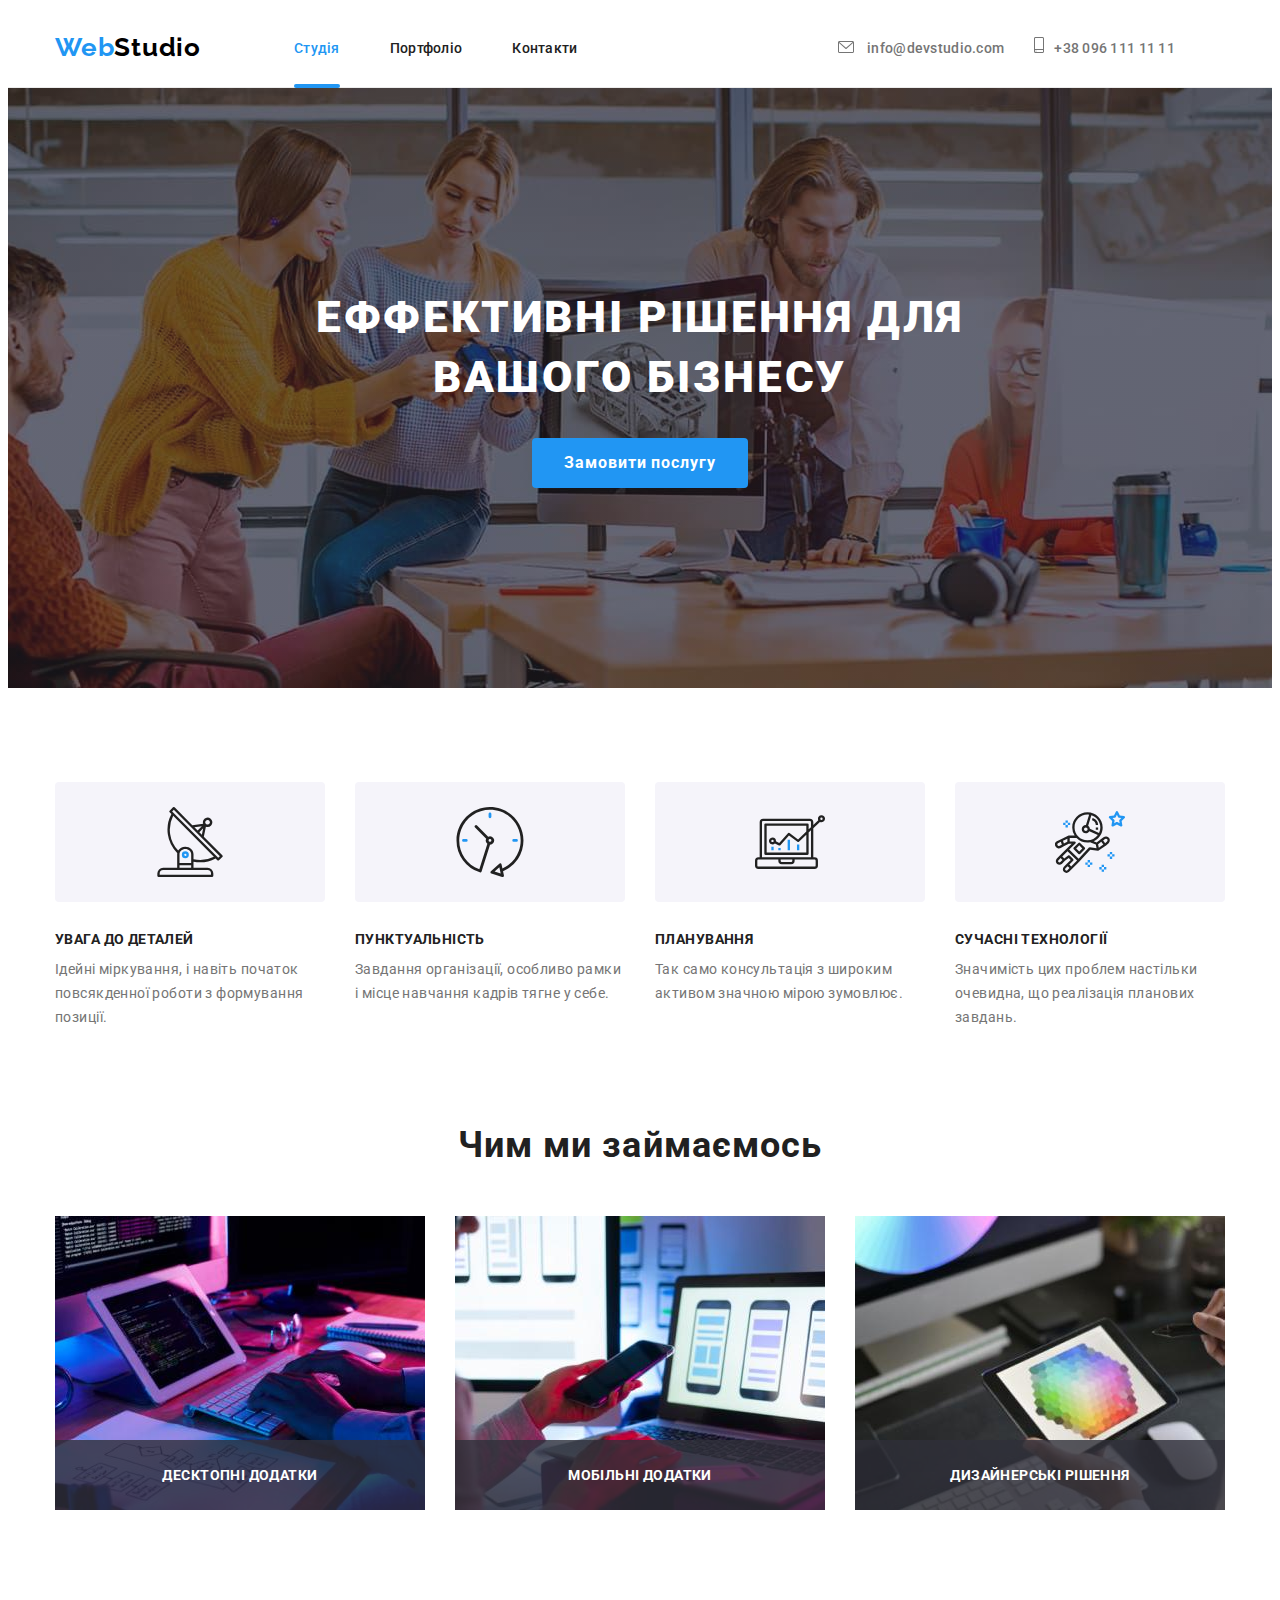
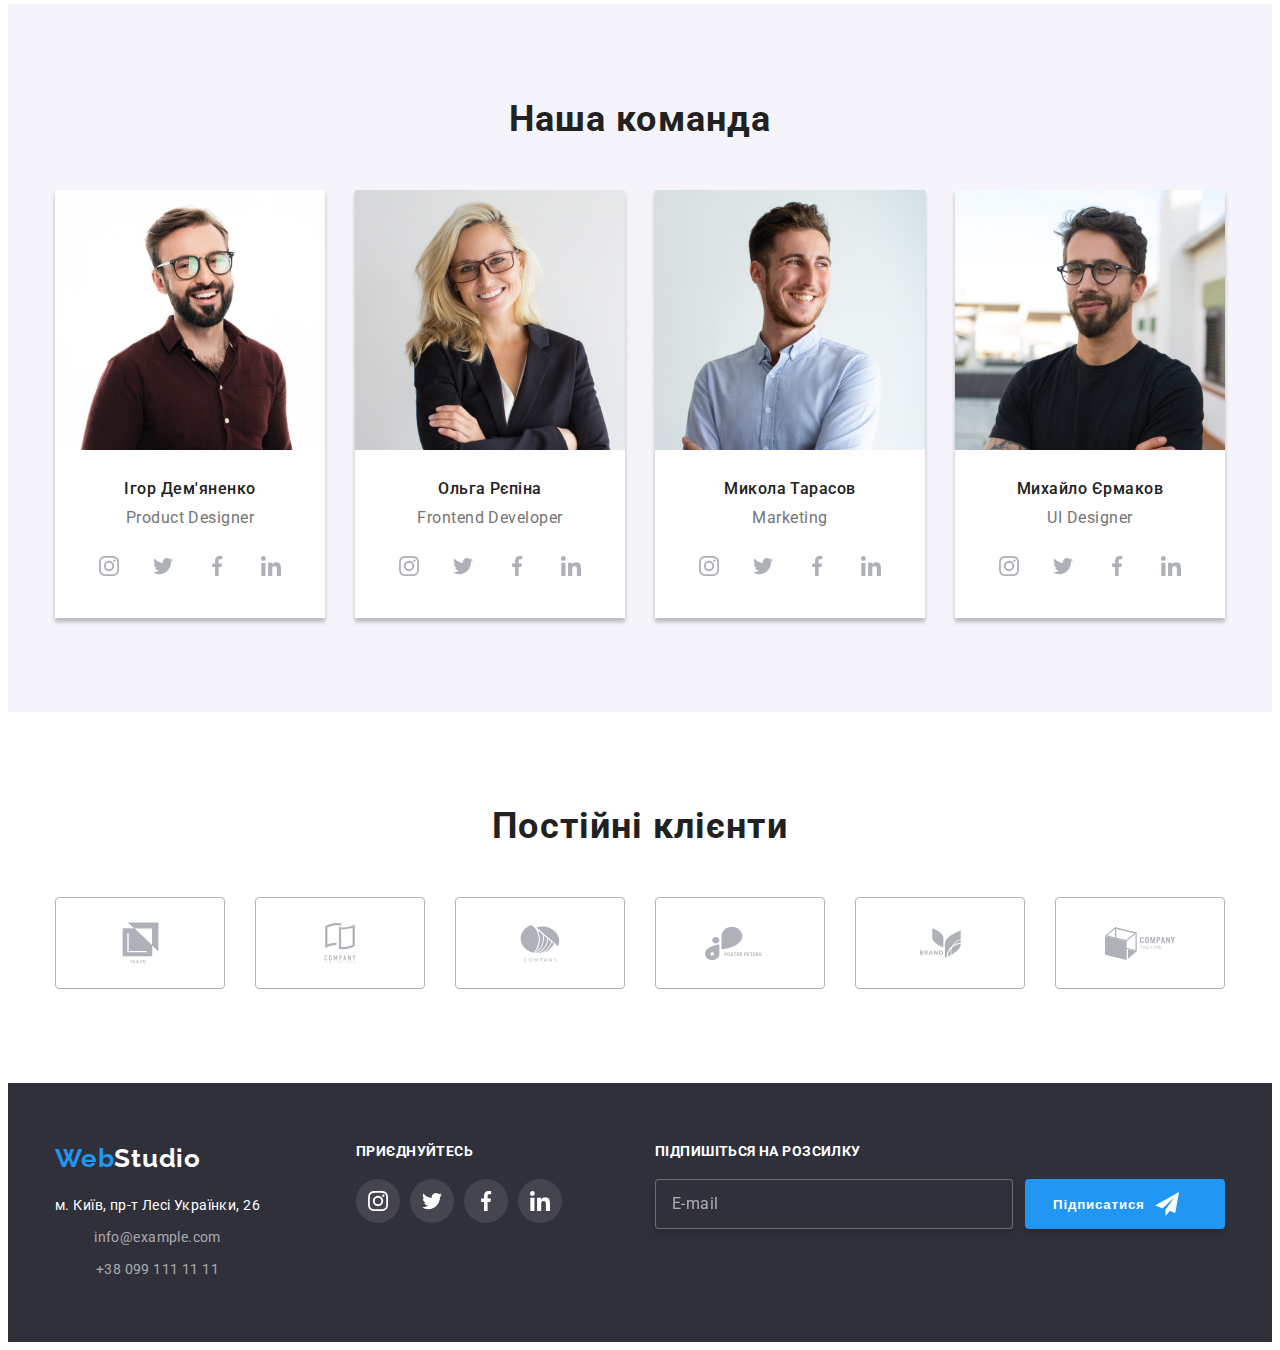
<file: index.html>
<!DOCTYPE html>
<html lang="ru">
  <head>
    <meta charset="UTF-8" />
    <meta http-equiv="X-UA-Compatible" content="IE=edge" />
    <meta name="viewport" content="width=device-width, initial-scale=1.0" />
    <title>Web Studio</title>
    <link rel="preconnect" href="https://fonts.googleapis.com" />
    <link rel="preconnect" href="https://fonts.gstatic.com" crossorigin />
    <link
      href="https://fonts.googleapis.com/css2?family=Raleway:wght@700&family=Roboto:wght@400;500;700;900&display=swap"
      rel="stylesheet"
    />
    <link
      rel="stylesheet"
      href="https://cdnjs.cloudflare.com/ajax/libs/modern-normalize/1.1.0/modern-normalize.min.css"
      integrity="sha512-wpPYUAdjBVSE4KJnH1VR1HeZfpl1ub8YT/NKx4PuQ5NmX2tKuGu6U/JRp5y+Y8XG2tV+wKQpNHVUX03MfMFn9Q=="
      crossorigin="anonymous"
      referrerpolicy="no-referrer"
    />
    <link rel="stylesheet" href="css/main.min.css" />
  </head>
  <body>
    <header class="page-header">
      <div class="container container--header">
        <nav class="menu">
          <a class="logo header__logo" href="#" lang="en"
            >Web<span class="logo__studio">Studio</span></a
          >
          <ul class="menu__list list">
            <li class="menu__item">
              <a class="menu__link menu__link--current" href="">Студія</a>
            </li>
            <li class="menu__item">
              <a class="menu__link" href="./portfolio.html">Портфоліо</a>
            </li>
            <li class="menu__item">
              <a class="menu__link" href="">Контакти</a>
            </li>
          </ul>
        </nav>
        <ul class="list-contacts list-contacts__contacts">
          <li class="list-contacts__item list-contacts__item--nav">
            <a class="list-contacts__link" href="mailto:info@devstudio.com"
              ><svg class="list-contacts__envelope" width="16" height="12">
                <use href="./images/icons.svg#icon-mail"></use>
              </svg>
              info@devstudio.com
            </a>
          </li>
          <li class="list-contacts__item">
            <a class="list-contacts__link" href="tel:+380961111111"
              ><svg class="list-contacts__smartphone" width="10" height="16">
                <use
                  href="./images/icons.svg#icon-header-smartphone"
                ></use></svg
              >+38 096 111 11 11</a
            >
          </li>
        </ul>
        <button
          type="button"
          class="menu-open"
          aria-expanded="false"
          aria-controls="menu-container"
          data-menu-button
        >
          <svg
            width="40px"
            height="40px"
            aria-label="перемикач мобільного меню"
          >
            <use class="icon-menu" href="./images/icons.svg#menu"></use>
          </svg>
        </button>

        <div class="mob-menu is-hidden" id="mob-menu" data-menu>
          <div class="container container__mob-menu">
            <div class="mob-menu-top">
              <button
                type="button"
                class="menu-close"
                aria-expanded="false"
                aria-controls="menu-container"
                data-menu-button
              >
                <svg
                  class="svg-close"
                  width="40px"
                  height="40px"
                  aria-label="перемикач мобільного меню"
                >
                  <use class="icon-cross" href="./images/icons.svg#cross"></use>
                </svg>
              </button>
              <nav class="mob-menu-nav">
                <ul class="mob-menu-list list">
                  <li class="mob-menu-item">
                    <a class="mob-menu-link" href="">Студія</a>
                  </li>
                  <li class="mob-menu-item">
                    <a class="mob-menu-link" href="./portfolio.html"
                      >Портфоліо</a
                    >
                  </li>
                  <li class="mob-menu-item">
                    <a class="mob-menu-link" href="">Контакти</a>
                  </li>
                </ul>
              </nav>
            </div>
            <div class="mob-menu-bottom">
              <ul class="mob__contacts">
                <li class="mob__item">
                  <a class="mob__link--tel list-tel" href="tel:+380961111111"
                    >+38 096 111 11 11</a
                  >
                </li>
                <li class="mob__item mob__item--nav">
                  <a
                    class="mob__link mob__link--envelope"
                    href="mailto:info@devstudio.com"
                  >
                    info@devstudio.com
                  </a>
                </li>
              </ul>
              <ul class="mob-soc__flex-network">
                <li class="mob-soc__item-network">
                  <a class="mob-soc__link-network" href="">Instagram</a>
                </li>
                <li class="mob-soc__item-network">
                  <a class="mob-soc__link-network" href="">Twitter</a>
                </li>
                <li class="mob-soc__item-network">
                  <a class="mob-soc__link-network" href="">Facebook</a>
                </li>
                <li class="mob-soc__item-network">
                  <a class="mob-soc__link-network" href="">LinkedIn</a>
                </li>
              </ul>
            </div>
          </div>
        </div>
      </div>
    </header>
    <main>
      <section class="hero">
        <div class="container--hero">
          <h1 class="hero__title">
            Еффективні рішення для <br/>
            вашого бізнесу
          </h1>
          <button type="button" class="btn__primary" data-modal-open>
            Замовити послугу
          </button>
          <!--Backdrop + modal-->
          <div class="backdrop backdrop--is-hidden" data-modal>
            <div class="modal">
            <div class="modal__container">
              <button
                type="button"
                class="modal__close-button"
                data-modal-close
              >
                <div class="cross-block">
                  <svg
                    class="cross-block__cross-image"
                    width="18px"
                    height="18px"
                  >
                    <use href="./images/icons.svg#cross"></use>
                  </svg>
                </div>
              </button>
            </div>
            <div class="form-div">
              <h2 class="form-div__form-header">
                Залиште свої дані, ми вам передзвонимо
              </h2>
              <form class="form">
                <label class="form__label-input" for="user-name">Ім'я</label>
                <div class="form__subfield">
                  <input
                    class="form__input"
                    type="text"
                    name="user-name"
                    id="user-name"
                  />
                  <span class="form__icon">
                    <svg class="" width="12" height="15">
                      <use href="./images/icons.svg#person-black"></use>
                    </svg>
                  </span>
                </div>
                <label class="form__label-input" for="tel">Телефон</label>
                <div class="form__subfield">
                  <input class="form__input" type="tel" name="tel" id="tel" />
                  <span class="form__icon">
                    <svg class="" width="16" height="12">
                      <use href="./images/icons.svg#phone-black"></use>
                    </svg>
                  </span>
                </div>
                <label class="form__label-input" for="mail">Пошта</label>
                <div class="form__subfield">
                  <input
                    class="form__input"
                    type="email"
                    name="email"
                    id="mail"
                  />
                  <span class="form__icon">
                    <svg class="" width="16" height="12">
                      <use href="./images/icons.svg#email-black"></use>
                    </svg>
                  </span>
                </div>
                <label class="form__label-input" for="textarea">Коментар</label>
                <textarea
                  class="form__textarea"
                  name="text"
                  id="textarea"
                  cols="30"
                  rows="10"
                  placeholder="Введіть текст"
                ></textarea>
                <div class="checkbox">
                  <label class="checkbox__label">
                    <input
                      class="checkbox___input"
                      type="checkbox"
                      name="checkbox"
                    /><span class="checkbox__span"></span>
                    <span class="checkbox__text"
                      >Погоджуюся з розсилкою та приймаю<a
                        class="terms"
                        href="#"
                        >Умови договору</a
                      ></span
                    >
                  </label>
                </div>
                <button class="second-submit" type="submit">Відправити</button>
              </form>
            </div>
          </div>
        </div>
      </section>

      <!--Our Advantages-->

      <section class="advantages">
        <div class="container">
          <h2 class="section-title" hidden>Наші переваги</h2>
          <ul class="advantages-container__list">
            <li class="advantages__flex-item">
              <div class="advantages__div">
                <svg class="" width="70" height="70">
                  <use href="./images/icons.svg#icon-antenna"></use>
                </svg>
              </div>
              <h3 class="advantages__features">Увага до деталей</h3>
              <p class="advantages__description">
                Ідейні міркування, і навіть початок повсякденної роботи з
                формування позиції.
              </p>
            </li>
            <li class="advantages__flex-item">
              <div class="advantages__div">
                <svg class="" width="70" height="70">
                  <use href="./images/icons.svg#icon-clock"></use>
                </svg>
              </div>
              <h3 class="advantages__features">Пунктуальність</h3>
              <p class="advantages__description">
                Завдання організації, особливо рамки і місце навчання кадрів
                тягне у себе.
              </p>
            </li>
            <li class="advantages__flex-item">
              <div class="advantages__div">
                <svg class="" width="70" height="70">
                  <use href="./images/icons.svg#icon-diagram"></use>
                </svg>
              </div>
              <h3 class="advantages__features">Планування</h3>
              <p class="advantages__description">
                Так само консультація з широким активом значною мірою зумовлює.
              </p>
            </li>
            <li class="advantages__flex-item">
              <div class="advantages__div">
                <svg class="" width="70" height="70">
                  <use href="./images/icons.svg#icon-astronaut"></use>
                </svg>
              </div>
              <h3 class="advantages__features">Сучасні технології</h3>
              <p class="advantages__description">
                Значимість цих проблем настільки очевидна, що реалізація
                планових завдань.
              </p>
            </li>
          </ul>
        </div>
      </section>

      <!-- Occupation -->
      <section class="section-occupation">
        <div class="container">
          <h2 class="section-occupation__section-title">Чим ми займаємось</h2>
          <ul class="list occupation-container">
            <li class="section-occupation__item-cover">
              <div class="section-occupation__image-cover">
                <img
                  srcset="./images/laptop.jpg 1x, ./images/laptop-2x.jpg 2x"
                  class="section-occupation__img"
                  src="./images/laptop.jpg"
                  alt="фото ноутбука"
                  width="370"
                />
              </div>
              <div class="section-occupation__cover">
                <h3 class="section-occupation__cover-header">
                  десктопні додатки
                </h3>
              </div>
            </li>
            <li class="section-occupation__item-cover">
              <div class="section-occupation__image-cover">
                <img 
                  srcset="./images/phone.jpg 1x, ./images/phone-2x.jpg 2x"
                  class="section-occupation__img"
                  src="./images/phone.jpg 1x,"
                  alt="фото телефона"
                  width="370"
                />
              </div>
              <div class="section-occupation__cover">
                <h3 class="section-occupation__cover-header">
                  мобільні додатки
                </h3>
              </div>
            </li>
            <li class="section-occupation__item-cover">
              <div class="section-occupation__image-cover"></div>
              <img
                srcset="./images/tablet.jpg 1x, ./images/tablet-2x.jpg 2x"
                class="section-occupation__img"
                src="./images/tablet.jpg"
                alt="фото планшета"
                width="370"
              />
              <div class="section-occupation__cover">
                <h3 class="section-occupation__cover-header">
                  дизайнерські рішення
                </h3>
              </div>
            </li>
          </ul>
        </div>
      </section>

      <!--Our Team-->

      <section class="section-team">
        <div class="container">
          <h2 class="section-title section-title--team">Наша команда</h2>
          <ul class="list team-container">
            <li class="section-team__item-team">
					<picture>
						<source srcset="./images/igor-photo-1.jpg 1x, 
											./images/igor-photo-1-2x.jpg 2x "
											media="(min-width:1200px)">
						<source srcset="./images/igor-photo-1-tab.jpg 1x, 
											./images/igor-photo-1-tab-2x.jpg 2x"
											media="(min-width:768px)">	
						<source srcset="./images/igor-photo-1-mob.jpg 1x, 
											./images/igor-photo-1-mob-2x.jpg 2x "
											media="(max-width:767px)">	
											<img 
											class="section-team__img"
											src="./images/igor-photo-1.jpg"
											alt="фото игоря"
											width="270"
										 />		
					</picture>
             
              <h3 class="section-team__name">Ігор Дем'яненко</h3>
              <p lang="en" class="section-team__profession">Product Designer</p>
              <ul class="section-team__flex-network">
                <li class="section-team__item-network">
                  <a class="section-team__link-network" href=""
                    ><svg class="section-team__icon" width="20" height="20">
                      <use href="./images/icons.svg#icon-instagram"></use></svg
                  ></a>
                </li>
                <li class="section-team__item-network">
                  <a class="section-team__link-network" href=""
                    ><svg class="section-team__icon" width="20" height="20">
                      <use href="./images/icons.svg#icon-twitter"></use></svg
                  ></a>
                </li>
                <li class="section-team__item-network">
                  <a class="section-team__link-network" href=""
                    ><svg class="section-team__icon" width="20" height="20">
                      <use href="./images/icons.svg#icon-facebook"></use></svg
                  ></a>
                </li>
                <li class="section-team__item-network">
                  <a class="section-team__link-network" href=""
                    ><svg class="section-team__icon" width="20" height="20">
                      <use href="./images/icons.svg#icon-linkedin"></use></svg
                  ></a>
                </li>
              </ul>
            </li>
            <li class="section-team__item-team">
					<picture>
						<source srcset="./images/olga-photo-1.jpg 1x, 
											./images/olga-photo-1-2x.jpg 2x "
											media="(min-width:1200px)">
					 
						<source srcset="./images/olga-photo-1-tab.jpg 1x, 
											./images/olga-photo-1-tab-2x.jpg "
											media="(min-width:768px)">	
						<source srcset="./images/olga-photo-1-mob.jpg 1x, 
											./images/olga-photo-1-mob-2x.jpg 2x "
											media="(max-width:767px)">	
											<img 
											class="section-team__img"
											src="./images/olga-photo-1.jpg"
											alt="фото ольги"
											width="270"
										 />		
					</picture>
 
              <h3 class="section-team__name">Ольга Рєпіна</h3>
              <p lang="en" class="section-team__profession">
                Frontend Developer
              </p>
              <ul class="section-team__flex-network">
                <li class="section-team__item-network">
                  <a class="section-team__link-network" href=""
                    ><svg class="section-team__icon" width="20" height="20">
                      <use href="./images/icons.svg#icon-instagram"></use></svg
                  ></a>
                </li>
                <li class="section-team__item-network">
                  <a class="section-team__link-network" href=""
                    ><svg class="section-team__icon" width="20" height="20">
                      <use href="./images/icons.svg#icon-twitter"></use></svg
                  ></a>
                </li>
                <li class="section-team__item-network">
                  <a class="section-team__link-network" href=""
                    ><svg class="section-team__icon" width="20" height="20">
                      <use href="./images/icons.svg#icon-facebook"></use></svg
                  ></a>
                </li>
                <li class="section-team__item-network">
                  <a class="section-team__link-network" href=""
                    ><svg class="section-team__icon" width="20" height="20">
                      <use href="./images/icons.svg#icon-linkedin"></use></svg
                  ></a>
                </li>
              </ul>
            </li>
            <li class="section-team__item-team">
					<picture>
						<source srcset="./images/nikolay-photo-1.jpg 1x, 
											./images/nikolay-photo-1-2x.jpg 2x "
											media="(min-width:1200px)">
						<source srcset="./images/nikolay-photo-1-tab.jpg 1x, 
											./images/nikolay-photo-1-tab-2x.jpg "
											media="(min-width:768px)">	
						<source srcset="./images/nikolay-photo-1-mob.jpg 1x, 
											./images/nikolay-photo-1-mob-2x.jpg 2x "
											media="(max-width:767px)">	
											<img 
											class="section-team__img"
											src="./images/nikolay-photo-1.jpg"
											alt="фото николая"
											width="270"
										 />		
					</picture>
              <h3 class="section-team__name">Микола Тарасов</h3>
              <p lang="en" class="section-team__profession">Marketing</p>
              <ul class="section-team__flex-network">
                <li class="section-team__item-network">
                  <a class="section-team__link-network" href=""
                    ><svg class="section-team__icon" width="20" height="20">
                      <use href="./images/icons.svg#icon-instagram"></use></svg
                  ></a>
                </li>
                <li class="section-team__item-network">
                  <a class="section-team__link-network" href=""
                    ><svg class="section-team__icon" width="20" height="20">
                      <use href="./images/icons.svg#icon-twitter"></use></svg
                  ></a>
                </li>
                <li class="section-team__item-network">
                  <a class="section-team__link-network" href=""
                    ><svg class="section-team__icon" width="20" height="20">
                      <use href="./images/icons.svg#icon-facebook"></use></svg
                  ></a>
                </li>
                <li class="section-team__item-network">
                  <a class="section-team__link-network" href=""
                    ><svg class="section-team__icon" width="20" height="20">
                      <use href="./images/icons.svg#icon-linkedin"></use></svg
                  ></a>
                </li>
              </ul>
            </li>
            <li class="section-team__item-team">
					<picture>
						<source srcset="./images/mihail-photo-1.jpg 1x, 
											./images/mihail-photo-1-2x.jpg 2x "
											media="(min-width:1200px)">
						<source srcset="./images/mihail-photo-1-tab.jpg 1x, 
											./images/mihail-photo-1-tab-2x.jpg "
											media="(min-width:768px)">	
						<source srcset="./images/mihail-photo-1-mob.jpg 1x, 
											./images/mihail-photo-1-mob-2x.jpg 2x "
											media="(max-width:767px)">
											<img 
											class="section-team__img"
											src="./images/mihail-photo-1.jpg"
											alt="фото михаила"
											width="270"
										 />			
					</picture>
              <h3 class="section-team__name">Михайло Єрмаков</h3>
              <p lang="en" class="section-team__profession">UI Designer</p>
              <ul class="section-team__flex-network">
                <li class="section-team__item-network">
                  <a class="section-team__link-network" href=""
                    ><svg class="section-team__icon" width="20" height="20">
                      <use href="./images/icons.svg#icon-instagram"></use></svg
                  ></a>
                </li>
                <li class="section-team__item-network">
                  <a class="section-team__link-network" href=""
                    ><svg class="section-team__icon" width="20" height="20">
                      <use href="./images/icons.svg#icon-twitter"></use></svg
                  ></a>
                </li>
                <li class="section-team__item-network">
                  <a class="section-team__link-network" href=""
                    ><svg class="section-team__icon" width="20" height="20">
                      <use href="./images/icons.svg#icon-facebook"></use></svg
                  ></a>
                </li>
                <li class="section-team__item-network">
                  <a class="section-team__link-network" href=""
                    ><svg class="section-team__icon" width="20" height="20">
                      <use href="./images/icons.svg#icon-linkedin"></use></svg
                  ></a>
                </li>
              </ul>
            </li>
          </ul>
        </div>
      </section>

      <section class="section-clients section">
        <div class="container-clients">
          <h2 class="section-title section-title--client">Постійні клієнти</h2>
          <ul class="section-clients__list">
            <li class="section-clients__item">
              <a class="section-clients__link" href=""
                ><svg class="section-clients__img" width="41" height="46">
                  <use href="./images/icons.svg#icon-group-1"></use></svg
              ></a>
            </li>
            <li class="section-clients__item">
              <a class="section-clients__link" href=""
                ><svg class="section-clients__img" width="40" height="52">
                  <use href="./images/icons.svg#icon-group-2"></use></svg
              ></a>
            </li>
            <li class="section-clients__item">
              <a class="section-clients__link" href=""
                ><svg class="section-clients__img" width="40" height="46">
                  <use href="./images/icons.svg#icon-group-3"></use></svg
              ></a>
            </li>
            <li class="section-clients__item">
              <a class="section-clients__link" href=""
                ><svg class="section-clients__img" width="70" height="45">
                  <use href="./images/icons.svg#icon-group-4"></use></svg
              ></a>
            </li>
            <li class="section-clients__item">
              <a class="section-clients__link" href=""
                ><svg class="section-clients__img" width="41" height="46">
                  <use href="./images/icons.svg#icon-group-5"></use></svg
              ></a>
            </li>
            <li class="section-clients__item">
              <a class="section-clients__link" href=""
                ><svg class="section-clients__img" width="70" height="45">
                  <use href="./images/icons.svg#icon-group-6"></use></svg
              ></a>
            </li>
          </ul>
        </div>
      </section>
    </main>
    <!--Footer-->

    <footer class="page-footer">
      <div class="container container-footer">
        <div class="first-column">
          <a class="logo" href="#" lang="en"
            >Web<span class="logo__studio logo__studio--white">Studio</span></a
          >
          <address class="address">
            <ul class="address__list">
              <li class="address__map">
                <a
                  class="address__link"
                  href="https://goo.gl/maps/s5N9cVS9g4mrr3Q66"
                >
                  м. Київ, пр-т Лесі Українки, 26</a
                >
              </li>
              <li class="address__item">
                <a class="address__connection" href="mailto:info@example.com"
                  >info@example.com</a
                >
              </li>
              <li>
                <a class="address__connection" href="tel:+380991111111"
                  >+38 099 111 11 11</a
                >
              </li>
            </ul>
          </address>
        </div>
        <div class="second-column">
          <h3 class="join">приєднуйтесь</h3>
          <ul class="icons-list">
            <li class="icons-list__item">
              <a href="" class="icons-list__link"
                ><svg class="icons-list__icon" width="20" height="20">
                  <use href="./images/icons.svg#icon-instagram"></use></svg
              ></a>
            </li>
            <li class="icons-list__item">
              <a href="" class="icons-list__link"
                ><svg class="icons-list__icon" width="20" height="20">
                  <use href="./images/icons.svg#icon-twitter"></use></svg
              ></a>
            </li>
            <li class="icons-list__item">
              <a href="" class="icons-list__link"
                ><svg class="icons-list__icon" width="20" height="20">
                  <use href="./images/icons.svg#icon-facebook"></use></svg
              ></a>
            </li>
            <li class="icons-list__item">
              <a href="" class="icons-list__link"
                ><svg class="icons-list__icon" width="20" height="20">
                  <use href="./images/icons.svg#icon-linkedin"></use></svg
              ></a>
            </li>
          </ul>
        </div>
        <div class="third-column">
          <h3 class="join">Підпишіться на розсилку</h3>
          <form class="footer-form">
            <label>
              <input
                class="footer-form__input"
                type="email"
                name="email"
                placeholder="E-mail"
              />
            </label>
            <button class="footer-form__button" type="submit">
              Підписатися
              <svg class="footer-form__plane" width="24" height="24">
                <use href="./images/icons.svg#white-check"></use>
              </svg>
            </button>
          </form>
        </div>
      </div>
    </footer>
    <script src="./js/modal.js"></script>
    <script src="./js/mobile-menu.js"></script>
  </body>
</html>
</file>
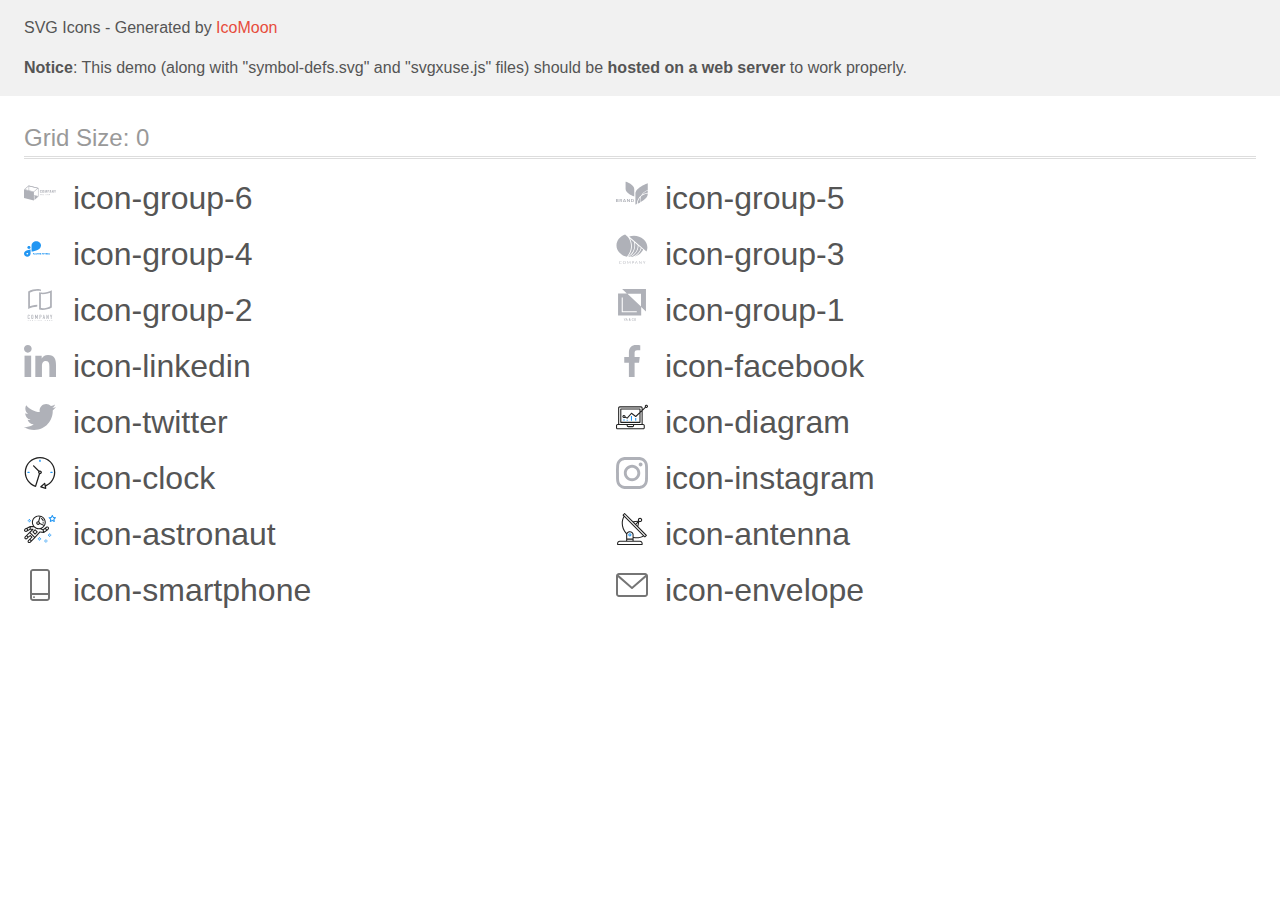
<file: images/icomoon/demo-external-svg.html>
<!doctype html>
<html>
<head>
    <title>IcoMoon - SVG Icons</title>
    <meta charset="utf-8">
    <meta name="viewport" content="width=device-width, initial-scale=1">
    <link rel="stylesheet" href="demo-files/demo.css">
    <link rel="stylesheet" href="style.css">
</head>
<body>
<header class="bgc1 clearfix">
<div class="mhl">
    <p>SVG Icons - Generated by <a href="https://icomoon.io/app">IcoMoon</a></p><p><strong>Notice</strong>: This demo (along with "symbol-defs.svg" and "svgxuse.js" files) should be <b>hosted on a web server</b> to work properly.</p>
</div>
</header>
    <div class="clearfix mhl ptl">
        <h1 class="mvm mtn fgc1">Grid Size: 0</h1>
        <div class="glyph fs1">
            <div class="clearfix pbs">
                <svg class="icon icon-group-6"><use xlink:href="symbol-defs.svg#icon-group-6"></use></svg><span class="name"> icon-group-6</span>
            </div>
        </div>
        <div class="glyph fs1">
            <div class="clearfix pbs">
                <svg class="icon icon-group-5"><use xlink:href="symbol-defs.svg#icon-group-5"></use></svg><span class="name"> icon-group-5</span>
            </div>
        </div>
        <div class="glyph fs1">
            <div class="clearfix pbs">
                <svg class="icon icon-group-4"><use xlink:href="symbol-defs.svg#icon-group-4"></use></svg><span class="name"> icon-group-4</span>
            </div>
        </div>
        <div class="glyph fs1">
            <div class="clearfix pbs">
                <svg class="icon icon-group-3"><use xlink:href="symbol-defs.svg#icon-group-3"></use></svg><span class="name"> icon-group-3</span>
            </div>
        </div>
        <div class="glyph fs1">
            <div class="clearfix pbs">
                <svg class="icon icon-group-2"><use xlink:href="symbol-defs.svg#icon-group-2"></use></svg><span class="name"> icon-group-2</span>
            </div>
        </div>
        <div class="glyph fs1">
            <div class="clearfix pbs">
                <svg class="icon icon-group-1"><use xlink:href="symbol-defs.svg#icon-group-1"></use></svg><span class="name"> icon-group-1</span>
            </div>
        </div>
        <div class="glyph fs1">
            <div class="clearfix pbs">
                <svg class="icon icon-linkedin"><use xlink:href="symbol-defs.svg#icon-linkedin"></use></svg><span class="name"> icon-linkedin</span>
            </div>
        </div>
        <div class="glyph fs1">
            <div class="clearfix pbs">
                <svg class="icon icon-facebook"><use xlink:href="symbol-defs.svg#icon-facebook"></use></svg><span class="name"> icon-facebook</span>
            </div>
        </div>
        <div class="glyph fs1">
            <div class="clearfix pbs">
                <svg class="icon icon-twitter"><use xlink:href="symbol-defs.svg#icon-twitter"></use></svg><span class="name"> icon-twitter</span>
            </div>
        </div>
        <div class="glyph fs1">
            <div class="clearfix pbs">
                <svg class="icon icon-diagram"><use xlink:href="symbol-defs.svg#icon-diagram"></use></svg><span class="name"> icon-diagram</span>
            </div>
        </div>
        <div class="glyph fs1">
            <div class="clearfix pbs">
                <svg class="icon icon-clock"><use xlink:href="symbol-defs.svg#icon-clock"></use></svg><span class="name"> icon-clock</span>
            </div>
        </div>
        <div class="glyph fs1">
            <div class="clearfix pbs">
                <svg class="icon icon-instagram"><use xlink:href="symbol-defs.svg#icon-instagram"></use></svg><span class="name"> icon-instagram</span>
            </div>
        </div>
        <div class="glyph fs1">
            <div class="clearfix pbs">
                <svg class="icon icon-astronaut"><use xlink:href="symbol-defs.svg#icon-astronaut"></use></svg><span class="name"> icon-astronaut</span>
            </div>
        </div>
        <div class="glyph fs1">
            <div class="clearfix pbs">
                <svg class="icon icon-antenna"><use xlink:href="symbol-defs.svg#icon-antenna"></use></svg><span class="name"> icon-antenna</span>
            </div>
        </div>
        <div class="glyph fs1">
            <div class="clearfix pbs">
                <svg class="icon icon-smartphone"><use xlink:href="symbol-defs.svg#icon-smartphone"></use></svg><span class="name"> icon-smartphone</span>
            </div>
        </div>
        <div class="glyph fs1">
            <div class="clearfix pbs">
                <svg class="icon icon-envelope"><use xlink:href="symbol-defs.svg#icon-envelope"></use></svg><span class="name"> icon-envelope</span>
            </div>
        </div>
  </div>
<script defer src="svgxuse.js"></script>
</body>
</html>
</file>
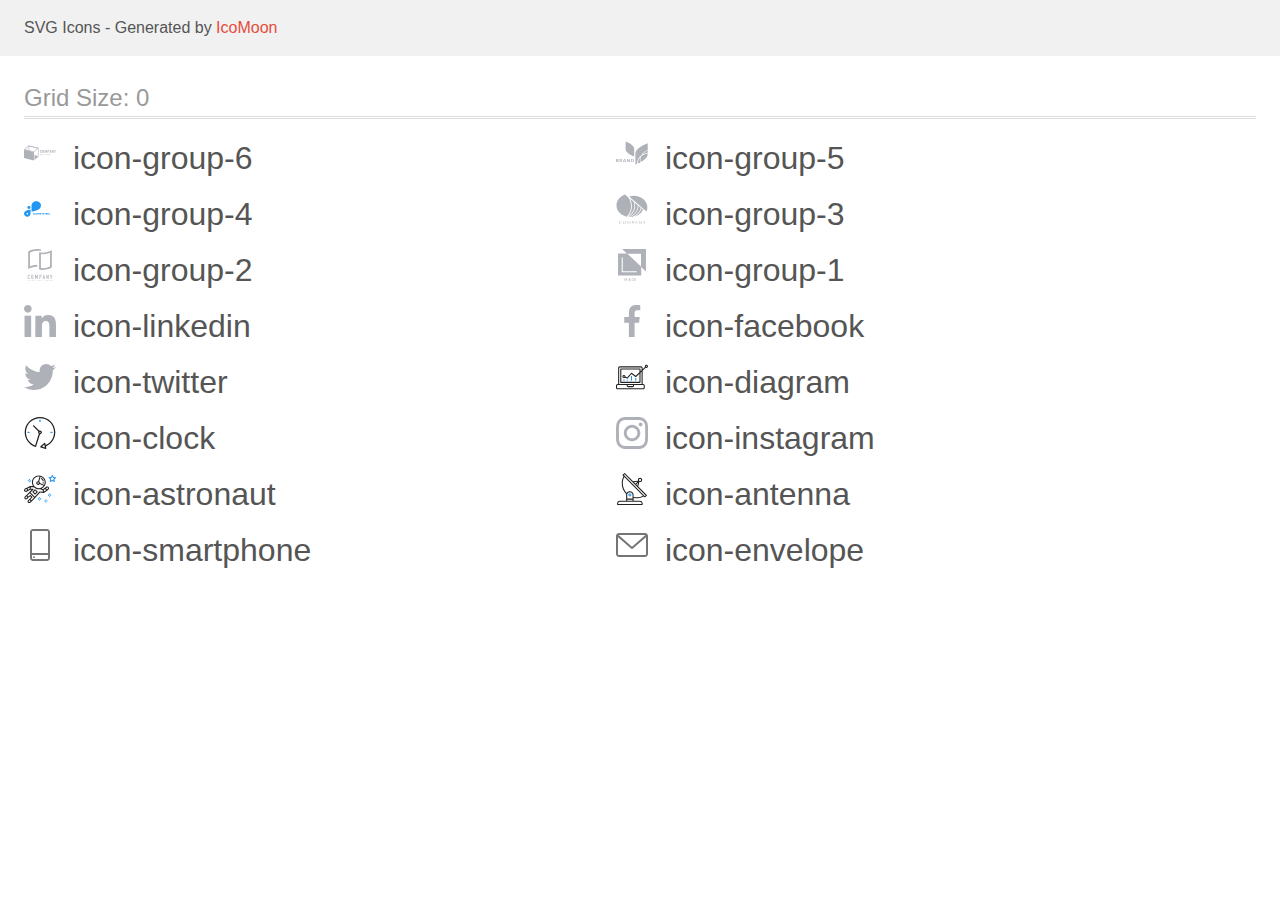
<file: images/icomoon/demo.html>
<!doctype html>
<html>
<head>
    <title>IcoMoon - SVG Icons</title>
    <meta charset="utf-8">
    <meta name="viewport" content="width=device-width, initial-scale=1">
    <link rel="stylesheet" href="demo-files/demo.css">
    <link rel="stylesheet" href="style.css">
</head>
<body>
<svg aria-hidden="true" style="position: absolute; width: 0; height: 0; overflow: hidden;" version="1.1" xmlns="http://www.w3.org/2000/svg" xmlns:xlink="http://www.w3.org/1999/xlink">
<defs>
<symbol id="icon-group-6" viewBox="0 0 32 32">
<path fill="#afb1b8" style="fill: var(--color1, #afb1b8)" d="M16.145 15.628c-0.151-0.201-0.223-0.438-0.206-0.677v-0.982c0-0.301 0.068-0.53 0.205-0.686s0.371-0.234 0.703-0.234c0.312 0 0.534 0.067 0.665 0.2 0.143 0.17 0.213 0.378 0.197 0.587v0.231h-0.559v-0.234c0.002-0.076-0.003-0.153-0.016-0.229-0.008-0.052-0.036-0.1-0.080-0.136-0.057-0.039-0.13-0.058-0.202-0.053-0.077-0.005-0.152 0.015-0.213 0.056-0.049 0.040-0.081 0.093-0.093 0.15-0.016 0.080-0.023 0.161-0.022 0.243v1.191c-0.009 0.115 0.016 0.23 0.072 0.335 0.028 0.035 0.066 0.063 0.111 0.081s0.095 0.024 0.144 0.019c0.072 0.005 0.143-0.014 0.198-0.054 0.046-0.039 0.075-0.090 0.083-0.145 0.013-0.079 0.019-0.159 0.017-0.239v-0.242h0.559v0.221c0.016 0.218-0.052 0.435-0.193 0.617-0.128 0.146-0.347 0.219-0.668 0.219s-0.564-0.078-0.702-0.24z"></path>
<path fill="#afb1b8" style="fill: var(--color1, #afb1b8)" d="M18.47 15.638c-0.141-0.153-0.212-0.375-0.212-0.67v-1.032c0-0.292 0.071-0.512 0.212-0.662s0.377-0.224 0.708-0.224c0.328 0 0.563 0.075 0.704 0.224s0.213 0.37 0.213 0.662v1.032c0 0.292-0.072 0.515-0.215 0.669s-0.377 0.231-0.702 0.231c-0.325 0-0.566-0.078-0.708-0.23zM19.438 15.391c0.051-0.096 0.074-0.2 0.067-0.306v-1.264c0.006-0.103-0.016-0.206-0.066-0.3-0.028-0.036-0.068-0.065-0.114-0.082s-0.097-0.024-0.147-0.018c-0.050-0.006-0.101 0-0.148 0.018s-0.086 0.046-0.115 0.082c-0.051 0.093-0.074 0.196-0.067 0.3v1.27c-0.007 0.105 0.016 0.21 0.067 0.306 0.033 0.032 0.073 0.058 0.118 0.076s0.094 0.027 0.144 0.027c0.049 0 0.098-0.009 0.144-0.027s0.085-0.043 0.118-0.076v-0.006z"></path>
<path fill="#afb1b8" style="fill: var(--color1, #afb1b8)" d="M20.767 13.080h0.601l0.452 1.905 0.463-1.905h0.585l0.059 2.749h-0.433l-0.046-1.911-0.446 1.911h-0.347l-0.463-1.918-0.043 1.918h-0.437l0.054-2.749z"></path>
<path fill="#afb1b8" style="fill: var(--color1, #afb1b8)" d="M23.602 13.080h0.937c0.54 0 0.81 0.26 0.81 0.781 0 0.499-0.284 0.747-0.852 0.747h-0.319v1.222h-0.578l0.003-2.749zM24.402 14.255c0.057 0.006 0.115 0.002 0.17-0.013s0.105-0.040 0.148-0.074c0.066-0.093 0.096-0.202 0.083-0.31 0.003-0.084-0.006-0.168-0.028-0.25-0.008-0.027-0.023-0.053-0.043-0.075s-0.045-0.041-0.073-0.055c-0.080-0.033-0.169-0.048-0.258-0.044h-0.224v0.822h0.224z"></path>
<path fill="#afb1b8" style="fill: var(--color1, #afb1b8)" d="M26.182 13.080h0.621l0.637 2.749h-0.539l-0.126-0.634h-0.554l-0.13 0.634h-0.547l0.637-2.749zM26.713 14.877l-0.216-1.154-0.216 1.154h0.433z"></path>
<path fill="#afb1b8" style="fill: var(--color1, #afb1b8)" d="M27.955 13.080h0.405l0.775 1.568v-1.568h0.48v2.749h-0.385l-0.779-1.637v1.637h-0.496l0.001-2.749z"></path>
<path fill="#afb1b8" style="fill: var(--color1, #afb1b8)" d="M30.739 14.782l-0.644-1.697h0.542l0.393 1.090 0.369-1.090h0.531l-0.636 1.697v1.048h-0.555v-1.048z"></path>
<path fill="#afb1b8" style="fill: var(--color1, #afb1b8)" d="M17.038 17.032v0.144h-0.472v1.117h-0.198v-1.117h-0.474v-0.144h1.144z"></path>
<path fill="#afb1b8" style="fill: var(--color1, #afb1b8)" d="M18.517 18.293h-0.153c-0.015 0.001-0.031-0.003-0.043-0.012-0.012-0.007-0.020-0.017-0.025-0.029l-0.136-0.3h-0.655l-0.136 0.3c-0.004 0.013-0.011 0.024-0.021 0.034-0.012 0.008-0.027 0.013-0.043 0.012h-0.153l0.578-1.261h0.201l0.585 1.256zM17.559 17.825h0.546l-0.231-0.513c-0.017-0.039-0.031-0.078-0.043-0.119-0.008 0.024-0.015 0.047-0.022 0.067l-0.021 0.053-0.229 0.512z"></path>
<path fill="#afb1b8" style="fill: var(--color1, #afb1b8)" d="M19.514 18.169c0.036 0.002 0.073 0.002 0.109 0 0.031-0.003 0.062-0.008 0.093-0.015 0.028-0.006 0.056-0.014 0.083-0.023 0.025-0.009 0.051-0.020 0.077-0.031v-0.284h-0.231c-0.006 0-0.011-0-0.017-0.002s-0.010-0.004-0.014-0.008c-0.004-0.003-0.007-0.006-0.009-0.010s-0.003-0.008-0.003-0.013v-0.097h0.449v0.483c-0.037 0.023-0.075 0.043-0.116 0.060s-0.084 0.032-0.128 0.043c-0.047 0.012-0.096 0.021-0.145 0.026-0.056 0.005-0.112 0.008-0.169 0.008-0.1 0.001-0.199-0.015-0.291-0.047-0.087-0.030-0.165-0.075-0.231-0.132-0.064-0.058-0.115-0.125-0.149-0.2-0.036-0.084-0.055-0.172-0.053-0.262-0.001-0.090 0.016-0.179 0.052-0.264 0.033-0.075 0.084-0.143 0.149-0.2s0.145-0.101 0.231-0.131c0.099-0.032 0.204-0.048 0.31-0.047 0.054-0 0.108 0.004 0.161 0.011 0.047 0.007 0.093 0.017 0.138 0.032 0.040 0.013 0.079 0.030 0.116 0.050 0.035 0.020 0.069 0.042 0.101 0.066l-0.056 0.078c-0.004 0.007-0.011 0.013-0.019 0.017s-0.017 0.007-0.026 0.007c-0.013-0-0.025-0.004-0.036-0.010-0.017-0.008-0.036-0.018-0.057-0.030-0.025-0.013-0.051-0.025-0.077-0.034-0.034-0.012-0.070-0.021-0.106-0.028-0.048-0.008-0.098-0.011-0.147-0.011-0.076-0.001-0.152 0.011-0.223 0.035-0.064 0.022-0.122 0.056-0.17 0.1-0.048 0.045-0.085 0.099-0.108 0.157-0.052 0.137-0.052 0.284 0 0.42 0.025 0.059 0.065 0.113 0.116 0.159 0.047 0.043 0.105 0.077 0.169 0.1 0.074 0.022 0.151 0.030 0.229 0.025z"></path>
<path fill="#afb1b8" style="fill: var(--color1, #afb1b8)" d="M21.357 18.149h0.631v0.144h-0.825v-1.261h0.198l-0.005 1.117z"></path>
<path fill="#afb1b8" style="fill: var(--color1, #afb1b8)" d="M22.645 18.293h-0.198v-1.261h0.198v1.261z"></path>
<path fill="#afb1b8" style="fill: var(--color1, #afb1b8)" d="M23.381 17.038c0.012 0.006 0.022 0.014 0.030 0.023l0.845 0.951c-0.001-0.015-0.001-0.030 0-0.045 0-0.014 0-0.028 0-0.041v-0.899h0.172v1.266h-0.099c-0.015 0.001-0.029-0.001-0.043-0.007-0.012-0.006-0.023-0.014-0.031-0.024l-0.844-0.95c0 0.015 0 0.029 0 0.043s0 0.027 0 0.039v0.899h-0.165v-1.261h0.103c0.011 0 0.022 0.002 0.032 0.006z"></path>
<path fill="#afb1b8" style="fill: var(--color1, #afb1b8)" d="M25.885 17.032v0.139h-0.701v0.416h0.568v0.134h-0.568v0.43h0.701v0.139h-0.904v-1.258h0.904z"></path>
<path fill="#afb1b8" style="fill: var(--color1, #afb1b8)" d="M5.161 9.244l8.781 2.153v7.543l-8.781-2.152v-7.544zM4.598 8.601v8.554l9.907 2.429v-8.553l-9.907-2.43z"></path>
<path fill="#afb1b8" style="fill: var(--color1, #afb1b8)" d="M9.908 23.555l-9.908-2.431v-8.553l9.908 2.43v8.554z"></path>
<path fill="#afb1b8" style="fill: var(--color1, #afb1b8)" d="M4.762 9.148l8.667 2.126-3.686 3.183-8.668-2.127 3.687-3.182zM4.598 8.601l-4.598 3.97 9.908 2.43 4.597-3.97-9.907-2.43z"></path>
<path fill="#afb1b8" style="fill: var(--color1, #afb1b8)" d="M10.465 23.074l4.040-3.488-4.040-0.991v4.48z"></path>
</symbol>
<symbol id="icon-group-5" viewBox="0 0 32 32">
<path fill="#afb1b8" style="fill: var(--color1, #afb1b8)" d="M2.416 23.738c0.124 0.14 0.19 0.316 0.186 0.496 0.006 0.118-0.016 0.235-0.066 0.344s-0.126 0.205-0.222 0.283c-0.24 0.166-0.538 0.248-0.839 0.229h-1.475v-3.145h1.445c0.285-0.017 0.568 0.056 0.8 0.209 0.093 0.072 0.167 0.162 0.216 0.264s0.071 0.213 0.064 0.324c0.008 0.173-0.051 0.344-0.168 0.481-0.112 0.125-0.267 0.212-0.44 0.246 0.196 0.033 0.372 0.128 0.498 0.269zM0.686 23.264h0.617c0.14 0.009 0.28-0.028 0.393-0.104 0.046-0.038 0.082-0.086 0.105-0.139s0.032-0.111 0.027-0.168c0.004-0.057-0.005-0.114-0.028-0.167s-0.058-0.101-0.103-0.14c-0.116-0.079-0.26-0.117-0.404-0.106h-0.607v0.825zM1.757 24.47c0.050-0.039 0.089-0.089 0.114-0.144s0.036-0.115 0.032-0.175c0.004-0.061-0.008-0.121-0.034-0.177s-0.065-0.106-0.116-0.145c-0.121-0.082-0.269-0.122-0.419-0.114h-0.648v0.865h0.656c0.148 0.008 0.294-0.031 0.414-0.109z"></path>
<path fill="#afb1b8" style="fill: var(--color1, #afb1b8)" d="M5.369 25.090l-0.804-1.229h-0.302v1.229h-0.691v-3.145h1.309c0.33-0.021 0.656 0.075 0.911 0.267 0.183 0.171 0.293 0.396 0.311 0.634s-0.058 0.475-0.214 0.667c-0.161 0.169-0.382 0.282-0.624 0.32l0.856 1.257h-0.752zM4.264 23.433h0.565c0.393 0 0.589-0.159 0.589-0.476 0.004-0.065-0.007-0.13-0.032-0.191s-0.063-0.116-0.113-0.163c-0.124-0.094-0.284-0.14-0.445-0.128h-0.572l0.007 0.957z"></path>
<path fill="#afb1b8" style="fill: var(--color1, #afb1b8)" d="M9.148 24.457h-1.378l-0.243 0.633h-0.725l1.265-3.11h0.784l1.26 3.11h-0.725l-0.238-0.633zM8.963 23.981l-0.503-1.327-0.503 1.327h1.007z"></path>
<path fill="#afb1b8" style="fill: var(--color1, #afb1b8)" d="M13.878 25.090h-0.686l-1.539-2.139v2.139h-0.685v-3.145h0.685l1.539 2.151v-2.151h0.686v3.145z"></path>
<path fill="#afb1b8" style="fill: var(--color1, #afb1b8)" d="M17.794 24.338c-0.142 0.237-0.358 0.431-0.621 0.555-0.299 0.138-0.63 0.206-0.965 0.198h-1.222v-3.145h1.222c0.334-0.008 0.665 0.058 0.965 0.194 0.263 0.121 0.479 0.312 0.621 0.548 0.141 0.256 0.215 0.538 0.215 0.825s-0.074 0.569-0.215 0.825zM17.009 24.262c0.196-0.209 0.304-0.475 0.304-0.751s-0.108-0.542-0.304-0.75c-0.237-0.189-0.545-0.285-0.859-0.267h-0.476v2.036h0.476c0.314 0.018 0.622-0.078 0.859-0.267z"></path>
<path fill="#afb1b8" style="fill: var(--color1, #afb1b8)" d="M9.578 4.453c0 0 8.858 3.062 8.67 7.493v7.494c0 0-8.851-3.063-8.666-7.494l-0.003-7.493z"></path>
<path fill="#afb1b8" style="fill: var(--color1, #afb1b8)" d="M26.139 17.685c1.673-1.054 3.608-1.707 5.628-1.899v-2.346c-2.327 0.821-4.302 2.311-5.628 4.245z"></path>
<path fill="#afb1b8" style="fill: var(--color1, #afb1b8)" d="M25.134 18.392c1.369-2.524 3.743-4.472 6.633-5.443v-6.76c0 0-12.615 4.362-12.348 10.671v10.67c0 0 0.562-0.195 1.446-0.561 0-0.341 0-0.685 0.040-1.031 0.261-2.929 1.782-5.644 4.228-7.546z"></path>
<path fill="#afb1b8" style="fill: var(--color1, #afb1b8)" d="M23.934 22.356c0.066-0.74 0.214-1.472 0.441-2.185-1.523 1.643-2.446 3.682-2.638 5.83-0.018 0.203-0.029 0.406-0.034 0.615 0.716-0.315 1.55-0.708 2.426-1.171-0.224-1.016-0.29-2.056-0.196-3.090z"></path>
<path fill="#afb1b8" style="fill: var(--color1, #afb1b8)" d="M24.436 22.394c-0.084 0.935-0.032 1.876 0.156 2.798 3.446-1.888 7.319-4.806 7.17-8.332v-0.307c-2.462 0.252-4.766 1.238-6.557 2.805-0.419 0.971-0.678 1.994-0.768 3.036z"></path>
</symbol>
<symbol id="icon-group-4" viewBox="0 0 32 32">
<path fill="#2196f3" style="fill: var(--color2, #2196f3)" d="M4.949 13.027h-0.001c-0.903 0-1.635 0.65-1.635 1.453v0.001c0 0.802 0.732 1.453 1.635 1.453h0.001c0.903 0 1.635-0.65 1.635-1.453v-0.001c0-0.802-0.732-1.453-1.635-1.453z"></path>
<path fill="#2196f3" style="fill: var(--color2, #2196f3)" d="M17.015 12.563c-0.003-1.114-0.502-2.182-1.388-2.97s-2.088-1.232-3.342-1.234v0c-1.254 0.002-2.457 0.446-3.344 1.234s-1.386 1.856-1.389 2.971v6.145c0 0 9.462-0.937 9.463-6.144v-0.001z"></path>
<path fill="#2196f3" style="fill: var(--color2, #2196f3)" d="M0 20.725c0.002 0.775 0.35 1.518 0.967 2.067s1.453 0.857 2.325 0.86c0.872-0.002 1.708-0.311 2.325-0.859s0.964-1.291 0.967-2.066v-4.276c0 0-6.584 0.652-6.584 4.275zM3.292 21.491c-0.171 0-0.337-0.045-0.479-0.129s-0.252-0.204-0.317-0.344c-0.065-0.14-0.082-0.294-0.049-0.443s0.115-0.285 0.236-0.392 0.274-0.18 0.441-0.21c0.167-0.030 0.341-0.014 0.498 0.044s0.292 0.156 0.387 0.282c0.095 0.126 0.145 0.274 0.145 0.426 0 0.101-0.022 0.201-0.065 0.294s-0.107 0.178-0.187 0.25c-0.080 0.071-0.175 0.128-0.28 0.167s-0.217 0.059-0.331 0.059v-0.003z"></path>
<path fill="#2196f3" style="fill: var(--color2, #2196f3)" d="M9.945 21.069h-0.635v0.656h-0.331v-1.606h1.046v0.268h-0.715v0.415h0.635v0.267zM11.536 20.958c0 0.158-0.028 0.297-0.084 0.416s-0.136 0.211-0.24 0.276c-0.104 0.065-0.223 0.097-0.357 0.097-0.133 0-0.252-0.032-0.356-0.096s-0.185-0.155-0.243-0.273c-0.057-0.119-0.086-0.256-0.087-0.41v-0.079c0-0.158 0.028-0.297 0.085-0.417s0.138-0.213 0.242-0.277c0.104-0.065 0.224-0.097 0.357-0.097s0.253 0.032 0.356 0.097c0.104 0.064 0.185 0.156 0.242 0.277s0.086 0.258 0.086 0.416v0.072zM11.201 20.886c0-0.168-0.030-0.296-0.090-0.384s-0.146-0.131-0.258-0.131c-0.111 0-0.197 0.043-0.257 0.13s-0.091 0.212-0.092 0.379v0.078c0 0.164 0.030 0.291 0.090 0.382s0.147 0.136 0.26 0.136c0.111 0 0.196-0.043 0.256-0.13s0.090-0.215 0.090-0.382v-0.078zM12.609 21.304c0-0.063-0.022-0.11-0.066-0.143s-0.124-0.069-0.238-0.106c-0.115-0.038-0.206-0.074-0.272-0.11-0.182-0.099-0.274-0.231-0.274-0.398 0-0.087 0.024-0.164 0.073-0.232s0.12-0.122 0.211-0.16c0.092-0.038 0.195-0.057 0.309-0.057s0.217 0.021 0.307 0.063c0.090 0.041 0.159 0.1 0.208 0.175s0.075 0.162 0.075 0.258h-0.331c0-0.074-0.023-0.131-0.069-0.171s-0.111-0.062-0.195-0.062c-0.081 0-0.144 0.017-0.189 0.052s-0.067 0.079-0.067 0.135c0 0.052 0.026 0.096 0.078 0.131s0.131 0.068 0.233 0.099c0.188 0.057 0.325 0.127 0.411 0.211s0.129 0.188 0.129 0.313c0 0.139-0.053 0.248-0.158 0.328s-0.247 0.118-0.425 0.118c-0.124 0-0.236-0.022-0.338-0.067s-0.179-0.108-0.233-0.186c-0.053-0.079-0.079-0.17-0.079-0.274h0.332c0 0.177 0.106 0.266 0.318 0.266 0.079 0 0.14-0.016 0.184-0.047s0.066-0.077 0.066-0.135zM14.375 20.387h-0.492v1.338h-0.331v-1.338h-0.485v-0.268h1.308v0.268zM15.531 21.029h-0.635v0.43h0.746v0.266h-1.076v-1.606h1.074v0.268h-0.743v0.383h0.635v0.259zM16.43 21.137h-0.264v0.588h-0.331v-1.606h0.597c0.19 0 0.336 0.042 0.439 0.127s0.154 0.204 0.154 0.358c0 0.11-0.024 0.201-0.072 0.275s-0.119 0.131-0.215 0.174l0.347 0.656v0.015h-0.355l-0.301-0.588zM16.166 20.869h0.267c0.083 0 0.147-0.021 0.193-0.063s0.068-0.101 0.068-0.175c0-0.076-0.022-0.135-0.065-0.179s-0.108-0.065-0.197-0.065h-0.266v0.482zM18.171 21.159v0.566h-0.331v-1.606h0.626c0.121 0 0.227 0.022 0.318 0.066s0.163 0.107 0.212 0.189c0.049 0.081 0.074 0.173 0.074 0.277 0 0.157-0.054 0.282-0.162 0.373s-0.256 0.136-0.447 0.136h-0.29zM18.171 20.891h0.296c0.088 0 0.154-0.021 0.2-0.062s0.070-0.1 0.070-0.176c0-0.079-0.023-0.142-0.070-0.191s-0.11-0.074-0.192-0.075h-0.303v0.504zM20.265 21.029h-0.635v0.43h0.746v0.266h-1.076v-1.606h1.074v0.268h-0.743v0.383h0.635v0.259zM21.8 20.387h-0.492v1.338h-0.331v-1.338h-0.485v-0.268h1.308v0.268zM22.956 21.029h-0.635v0.43h0.746v0.266h-1.076v-1.606h1.074v0.268h-0.743v0.383h0.635v0.259zM23.855 21.137h-0.264v0.588h-0.331v-1.606h0.597c0.19 0 0.336 0.042 0.439 0.127s0.154 0.204 0.154 0.358c0 0.11-0.024 0.201-0.072 0.275s-0.119 0.131-0.215 0.174l0.347 0.656v0.015h-0.355l-0.301-0.588zM23.591 20.869h0.267c0.083 0 0.147-0.021 0.193-0.063s0.068-0.101 0.068-0.175c0-0.076-0.022-0.135-0.065-0.179s-0.108-0.065-0.197-0.065h-0.266v0.482zM25.536 21.304c0-0.063-0.022-0.11-0.066-0.143s-0.124-0.069-0.238-0.106c-0.115-0.038-0.206-0.074-0.272-0.11-0.182-0.099-0.274-0.231-0.274-0.398 0-0.087 0.024-0.164 0.073-0.232s0.119-0.122 0.211-0.16c0.092-0.038 0.195-0.057 0.309-0.057s0.217 0.021 0.307 0.063c0.090 0.041 0.159 0.1 0.208 0.175s0.075 0.162 0.075 0.258h-0.331c0-0.074-0.023-0.131-0.069-0.171s-0.111-0.062-0.195-0.062c-0.081 0-0.144 0.017-0.189 0.052s-0.067 0.079-0.067 0.135c0 0.052 0.026 0.096 0.078 0.131s0.131 0.068 0.233 0.099c0.188 0.057 0.325 0.127 0.411 0.211s0.129 0.188 0.129 0.313c0 0.139-0.053 0.248-0.158 0.328s-0.247 0.118-0.425 0.118c-0.124 0-0.236-0.022-0.337-0.067s-0.179-0.108-0.233-0.186c-0.053-0.079-0.079-0.17-0.079-0.274h0.332c0 0.177 0.106 0.266 0.318 0.266 0.079 0 0.14-0.016 0.184-0.047s0.066-0.077 0.066-0.135z"></path>
</symbol>
<symbol id="icon-group-3" viewBox="0 0 32 32">
<path fill="#afb1b8" style="fill: var(--color1, #afb1b8)" d="M5.267 30.294c0.011 0 0.022 0.003 0.033 0.007s0.020 0.010 0.027 0.017l0.155 0.148c-0.12 0.12-0.269 0.216-0.436 0.281-0.196 0.071-0.406 0.106-0.619 0.101-0.199 0.004-0.397-0.029-0.582-0.094-0.166-0.060-0.316-0.151-0.438-0.266-0.125-0.119-0.221-0.259-0.283-0.411-0.068-0.17-0.101-0.348-0.099-0.527-0.003-0.181 0.033-0.36 0.107-0.529 0.068-0.153 0.17-0.293 0.301-0.411 0.132-0.116 0.291-0.207 0.465-0.268 0.191-0.064 0.394-0.096 0.599-0.094 0.19-0.004 0.379 0.025 0.556 0.086 0.154 0.058 0.295 0.138 0.417 0.238l-0.13 0.158c-0.009 0.011-0.020 0.021-0.033 0.029-0.015 0.009-0.034 0.013-0.052 0.012-0.020-0.001-0.040-0.007-0.056-0.017l-0.070-0.042-0.097-0.054c-0.042-0.020-0.085-0.037-0.13-0.052-0.058-0.018-0.117-0.032-0.176-0.042-0.076-0.012-0.153-0.018-0.231-0.017-0.147-0.002-0.294 0.022-0.43 0.071-0.127 0.045-0.242 0.113-0.337 0.199-0.097 0.092-0.171 0.2-0.219 0.317-0.055 0.134-0.082 0.276-0.079 0.418-0.002 0.145 0.025 0.288 0.079 0.425 0.047 0.116 0.12 0.223 0.215 0.315 0.089 0.086 0.199 0.152 0.322 0.195 0.127 0.046 0.262 0.068 0.399 0.067 0.079 0.001 0.158-0.003 0.237-0.013 0.128-0.014 0.25-0.052 0.359-0.113 0.054-0.031 0.106-0.066 0.153-0.104 0.020-0.017 0.046-0.026 0.074-0.027z"></path>
<path fill="#afb1b8" style="fill: var(--color1, #afb1b8)" d="M9.745 29.549c0.002 0.179-0.033 0.356-0.105 0.524-0.063 0.152-0.163 0.291-0.292 0.407s-0.286 0.207-0.458 0.267c-0.38 0.126-0.799 0.126-1.179 0-0.172-0.061-0.327-0.152-0.456-0.268-0.129-0.118-0.23-0.258-0.295-0.411-0.14-0.339-0.14-0.71 0-1.050 0.066-0.153 0.166-0.293 0.295-0.413 0.13-0.112 0.285-0.2 0.456-0.258 0.379-0.128 0.8-0.128 1.179 0 0.172 0.061 0.328 0.152 0.458 0.268 0.128 0.117 0.227 0.255 0.293 0.406 0.072 0.169 0.107 0.347 0.105 0.527zM9.338 29.549c0.003-0.143-0.022-0.285-0.074-0.421-0.043-0.116-0.114-0.224-0.207-0.315-0.091-0.087-0.203-0.154-0.328-0.199-0.276-0.092-0.581-0.092-0.857 0-0.125 0.044-0.237 0.112-0.328 0.199-0.095 0.091-0.166 0.198-0.209 0.315-0.099 0.274-0.099 0.568 0 0.842 0.044 0.117 0.115 0.224 0.209 0.315 0.091 0.086 0.203 0.153 0.328 0.197 0.276 0.090 0.581 0.090 0.857 0 0.125-0.044 0.237-0.111 0.328-0.197 0.093-0.092 0.164-0.199 0.207-0.315 0.052-0.136 0.077-0.278 0.074-0.421z"></path>
<path fill="#afb1b8" style="fill: var(--color1, #afb1b8)" d="M12.801 29.991l0.041 0.094c0.015-0.034 0.029-0.064 0.045-0.094 0.015-0.032 0.032-0.063 0.050-0.093l0.991-1.565c0.019-0.027 0.037-0.044 0.056-0.049 0.026-0.007 0.054-0.010 0.081-0.008h0.293v2.545h-0.347v-1.871c0-0.024 0-0.051 0-0.079-0.002-0.029-0.002-0.058 0-0.088l-0.997 1.587c-0.013 0.024-0.033 0.044-0.058 0.058s-0.055 0.021-0.085 0.021h-0.056c-0.030 0-0.060-0.007-0.085-0.021s-0.046-0.034-0.058-0.058l-1.026-1.597c0 0.030 0 0.061 0 0.091s0 0.057 0 0.081v1.871h-0.335v-2.54h0.293c0.028-0.001 0.055 0.001 0.081 0.008 0.024 0.010 0.043 0.028 0.054 0.049l1.012 1.567c0.020 0.029 0.037 0.059 0.050 0.091z"></path>
<path fill="#afb1b8" style="fill: var(--color1, #afb1b8)" d="M16.529 29.864v0.953h-0.388v-2.542h0.865c0.163-0.003 0.326 0.016 0.483 0.056 0.125 0.031 0.242 0.085 0.341 0.158 0.086 0.069 0.153 0.154 0.194 0.249 0.046 0.104 0.068 0.214 0.066 0.325 0.002 0.111-0.023 0.222-0.072 0.325-0.047 0.098-0.118 0.185-0.209 0.254-0.099 0.076-0.216 0.134-0.343 0.168-0.151 0.042-0.309 0.062-0.467 0.059l-0.469-0.007zM16.529 29.592h0.469c0.102 0.001 0.203-0.012 0.3-0.039 0.080-0.023 0.154-0.061 0.217-0.11 0.058-0.047 0.103-0.104 0.132-0.168 0.032-0.068 0.048-0.141 0.047-0.214 0.004-0.071-0.009-0.141-0.039-0.207s-0.076-0.125-0.136-0.174c-0.148-0.1-0.334-0.149-0.522-0.136h-0.469v1.048z"></path>
<path fill="#afb1b8" style="fill: var(--color1, #afb1b8)" d="M21.741 30.821h-0.306c-0.031 0.001-0.061-0.007-0.085-0.024-0.022-0.016-0.039-0.036-0.050-0.059l-0.264-0.615h-1.324l-0.273 0.615c-0.010 0.022-0.027 0.042-0.049 0.057-0.025 0.017-0.056 0.026-0.087 0.025h-0.306l1.163-2.546h0.403l1.179 2.546zM19.821 29.876h1.093l-0.461-1.036c-0.035-0.078-0.064-0.158-0.087-0.239l-0.045 0.133c-0.014 0.040-0.029 0.078-0.043 0.108l-0.458 1.034z"></path>
<path fill="#afb1b8" style="fill: var(--color1, #afb1b8)" d="M23.416 28.288c0.023 0.011 0.043 0.027 0.058 0.045l1.697 1.919c0-0.030 0-0.061 0-0.089s0-0.057 0-0.084v-1.803h0.347v2.545h-0.194c-0.028 0.001-0.055-0.004-0.079-0.015-0.024-0.012-0.045-0.028-0.062-0.047l-1.695-1.917c0.002 0.029 0.002 0.058 0 0.088 0 0.029 0 0.054 0 0.077v1.814h-0.347v-2.545h0.206c0.024-0.001 0.048 0.003 0.070 0.012z"></path>
<path fill="#afb1b8" style="fill: var(--color1, #afb1b8)" d="M28.375 29.809v1.011h-0.388v-1.011l-1.072-1.533h0.347c0.030-0.002 0.059 0.006 0.083 0.022 0.021 0.016 0.039 0.036 0.052 0.057l0.671 0.989c0.027 0.042 0.050 0.081 0.070 0.118s0.035 0.072 0.049 0.108l0.050-0.11c0.019-0.040 0.041-0.079 0.066-0.116l0.661-0.996c0.014-0.020 0.031-0.038 0.050-0.054 0.023-0.017 0.053-0.027 0.083-0.025h0.351l-1.074 1.54z"></path>
<path fill="#afb1b8" style="fill: var(--color1, #afb1b8)" d="M12.609 24.004c0.169 0.019 0.339 0.034 0.512 0.047 2.616-1.017 4.829-2.681 6.363-4.785s2.319-4.553 2.259-7.043l-2.883-2.505c0.586 2.651 0.312 5.39-0.792 7.913s-2.994 4.729-5.459 6.372z"></path>
<path fill="#afb1b8" style="fill: var(--color1, #afb1b8)" d="M11.579 23.888l0.078 0.013c2.634-1.637 4.642-3.923 5.765-6.562s1.308-5.51 0.533-8.242l-4.106-3.568c1.661 2.933 2.33 6.215 1.928 9.464s-1.857 6.334-4.196 8.893z"></path>
<path fill="#afb1b8" style="fill: var(--color1, #afb1b8)" d="M25.506 15.165c-0.698 2.735-2.392 5.202-4.832 7.035-0.712 0.538-1.481 1.017-2.296 1.432 1.986-0.507 3.812-1.404 5.337-2.621s2.707-2.723 3.456-4.4l-1.665-1.445z"></path>
<path fill="#afb1b8" style="fill: var(--color1, #afb1b8)" d="M24.853 14.763l-2.371-2.060c-0.045 2.349-0.814 4.644-2.226 6.648s-3.416 3.642-5.803 4.745h0.012c0.532-0 1.064-0.028 1.592-0.083 2.231-0.791 4.202-2.050 5.737-3.664s2.586-3.533 3.060-5.586z"></path>
<path fill="#afb1b8" style="fill: var(--color1, #afb1b8)" d="M11.923 4.026l-2.829-2.461c-2.529 0.849-4.704 2.342-6.24 4.282s-2.362 4.239-2.37 6.595v0c0.009 2.603 1.018 5.128 2.865 7.177s4.429 3.504 7.335 4.135c2.594-2.746 4.113-6.14 4.336-9.688s-0.862-7.065-3.097-10.040z"></path>
<path fill="#afb1b8" style="fill: var(--color1, #afb1b8)" d="M31.388 14.384c-0.010-3.088-1.427-6.047-3.94-8.23s-5.919-3.414-9.473-3.423c-1.642-0.001-3.271 0.262-4.803 0.777l17.32 15.048c0.593-1.33 0.897-2.744 0.896-4.171z"></path>
</symbol>
<symbol id="icon-group-2" viewBox="0 0 32 32">
<path fill="#afb1b8" style="fill: var(--color1, #afb1b8)" d="M14.224 1.806h-0.084c-0.129-0.008-0.258-0.011-0.388-0.014v0h-0.28c-0.244 0-0.494 0.006-0.741 0.019-0.019-0.001-0.037-0.001-0.056 0-2.243 0.127-4.44 0.688-6.471 1.651l-0.266 0.128v13.625l0.623-0.211c0.546-0.188 1.129-0.357 1.731-0.513 1.629-0.418 3.301-0.64 4.982-0.662v1.79c-0.223 0.002-0.439 0.008-0.655 0.019h-0.051c-1.294 0.071-2.577 0.268-3.833 0.588-1.59 0.398-3.124 0.996-4.566 1.779v-17.475c1.497-0.873 3.11-1.529 4.79-1.948 1.475-0.381 2.992-0.576 4.515-0.582h0.263c0.314 0.008 0.621 0.022 0.909 0.044 0.759 0.053 1.511 0.173 2.249 0.358v1.762c-0.717-0.167-1.445-0.277-2.179-0.329-0.015-0.001-0.030-0.003-0.045-0.004-0.152-0.013-0.304-0.026-0.446-0.026zM17.325 3.607c0.391 0.030 0.796 0.044 1.205 0.044 1.601-0.006 3.195-0.21 4.747-0.609 1.589-0.4 3.123-0.998 4.564-1.781v17.163c-1.498 0.873-3.111 1.529-4.792 1.948-1.475 0.379-2.992 0.574-4.515 0.581-1.154 0.009-2.304-0.126-3.425-0.404v-17.275c0.265 0.061 0.537 0.117 0.814 0.164 0.455 0.077 0.934 0.133 1.401 0.167zM26.060 3.74l-0.623 0.21c-0.573 0.192-1.15 0.365-1.731 0.518-1.691 0.434-3.428 0.657-5.173 0.663-0.406 0-0.78-0.011-1.141-0.034l-0.497-0.033v14.017l0.427 0.038c0.395 0.034 0.803 0.052 1.214 0.052 1.374-0.006 2.743-0.183 4.074-0.527 1.096-0.275 2.162-0.658 3.184-1.144l0.266-0.128v-13.63z"></path>
<path fill="#afb1b8" style="fill: var(--color1, #afb1b8)" d="M5.377 25.977c-0.090-0.093-0.197-0.166-0.317-0.214s-0.247-0.071-0.376-0.066c-0.137-0.002-0.273 0.024-0.4 0.075-0.117 0.046-0.222 0.116-0.311 0.205s-0.156 0.196-0.201 0.313c-0.049 0.123-0.073 0.254-0.072 0.387v2.335c-0.006 0.165 0.026 0.328 0.092 0.479 0.055 0.12 0.135 0.226 0.234 0.313 0.093 0.079 0.203 0.135 0.321 0.166 0.114 0.032 0.231 0.048 0.349 0.049 0.13 0.001 0.259-0.027 0.377-0.081 0.117-0.051 0.222-0.124 0.311-0.216 0.087-0.091 0.156-0.197 0.204-0.313 0.050-0.118 0.075-0.244 0.075-0.372v-0.261h-0.61v0.208c0.002 0.071-0.010 0.142-0.036 0.208-0.020 0.050-0.050 0.095-0.089 0.131-0.038 0.031-0.081 0.053-0.128 0.067-0.041 0.014-0.084 0.021-0.128 0.022-0.054 0.006-0.11-0.002-0.16-0.024s-0.094-0.057-0.126-0.101c-0.058-0.094-0.086-0.203-0.081-0.313v-2.177c-0.004-0.121 0.022-0.241 0.075-0.349 0.032-0.049 0.077-0.089 0.129-0.114s0.112-0.034 0.17-0.027c0.053-0.002 0.105 0.009 0.152 0.032s0.089 0.057 0.12 0.099c0.068 0.090 0.104 0.2 0.101 0.313v0.202h0.604v-0.238c0.001-0.14-0.024-0.278-0.075-0.408-0.045-0.122-0.114-0.234-0.204-0.329z"></path>
<path fill="#afb1b8" style="fill: var(--color1, #afb1b8)" d="M9.002 25.95c-0.195-0.164-0.44-0.255-0.694-0.257-0.124 0-0.248 0.023-0.364 0.066-0.119 0.042-0.228 0.107-0.322 0.191-0.101 0.091-0.182 0.202-0.237 0.327-0.061 0.143-0.092 0.297-0.089 0.452v2.239c-0.004 0.158 0.026 0.314 0.089 0.459 0.055 0.12 0.136 0.227 0.237 0.313 0.093 0.087 0.203 0.154 0.322 0.197 0.117 0.043 0.24 0.065 0.364 0.066s0.248-0.023 0.364-0.066c0.121-0.044 0.233-0.111 0.33-0.197 0.097-0.087 0.176-0.194 0.23-0.313 0.063-0.145 0.093-0.301 0.089-0.459v-2.239c0.003-0.155-0.027-0.31-0.089-0.452-0.054-0.123-0.133-0.235-0.23-0.327zM8.718 28.969c0.005 0.060-0.003 0.12-0.024 0.176s-0.054 0.107-0.097 0.148c-0.081 0.068-0.182 0.105-0.287 0.105s-0.207-0.037-0.287-0.105c-0.043-0.041-0.076-0.092-0.097-0.148s-0.029-0.116-0.024-0.176v-2.239c-0.005-0.060 0.003-0.12 0.024-0.176s0.054-0.107 0.097-0.148c0.081-0.068 0.182-0.105 0.287-0.105s0.207 0.037 0.287 0.105c0.043 0.041 0.076 0.092 0.097 0.148s0.029 0.116 0.024 0.176v2.239z"></path>
<path fill="#afb1b8" style="fill: var(--color1, #afb1b8)" d="M13.764 29.969v-4.239h-0.587l-0.771 2.244h-0.011l-0.777-2.244h-0.581v4.239h0.606v-2.579h0.011l0.593 1.823h0.302l0.598-1.823h0.011v2.579h0.606z"></path>
<path fill="#afb1b8" style="fill: var(--color1, #afb1b8)" d="M17.205 26.027c-0.093-0.105-0.211-0.184-0.343-0.232-0.142-0.046-0.29-0.068-0.439-0.066h-0.9v4.239h0.604v-1.656h0.311c0.189 0.009 0.376-0.031 0.545-0.116 0.137-0.076 0.252-0.188 0.332-0.324 0.070-0.113 0.117-0.238 0.139-0.369 0.024-0.16 0.035-0.321 0.033-0.482 0.006-0.204-0.014-0.407-0.059-0.606-0.040-0.147-0.117-0.281-0.223-0.39zM16.894 27.319c-0.003 0.077-0.022 0.152-0.056 0.221-0.035 0.065-0.089 0.117-0.156 0.149-0.089 0.040-0.187 0.058-0.285 0.053h-0.276v-1.441h0.311c0.094-0.005 0.187 0.014 0.272 0.053 0.062 0.036 0.112 0.091 0.142 0.157 0.033 0.074 0.051 0.155 0.053 0.236 0 0.089 0 0.183 0 0.282s0.006 0.2 0 0.291h-0.006z"></path>
<path fill="#afb1b8" style="fill: var(--color1, #afb1b8)" d="M20.066 25.73h-0.495l-0.934 4.239h0.604l0.177-0.911h0.823l0.177 0.911h0.604l-0.957-4.239zM19.509 28.481l0.297-1.537h0.011l0.296 1.537h-0.604z"></path>
<path fill="#afb1b8" style="fill: var(--color1, #afb1b8)" d="M23.969 28.284h-0.011l-0.912-2.554h-0.581v4.239h0.604v-2.549h0.012l0.923 2.549h0.568v-4.239h-0.604v2.554z"></path>
<path fill="#afb1b8" style="fill: var(--color1, #afb1b8)" d="M27.66 25.73l-0.486 1.685h-0.012l-0.486-1.685h-0.64l0.83 2.447v1.792h0.604v-1.792l0.83-2.447h-0.64z"></path>
<path fill="#afb1b8" style="fill: var(--color1, #afb1b8)" d="M3.692 31.166h0.291v0.817h0.198v-0.817h0.29v-0.167h-0.778v0.167z"></path>
<path fill="#afb1b8" style="fill: var(--color1, #afb1b8)" d="M6.14 30.998l-0.381 0.984h0.21l0.081-0.224h0.392l0.084 0.224h0.215l-0.391-0.984h-0.21zM6.108 31.593l0.134-0.365 0.134 0.365h-0.268z"></path>
<path fill="#afb1b8" style="fill: var(--color1, #afb1b8)" d="M8.559 31.62h0.227v0.127c-0.066 0.053-0.149 0.082-0.233 0.083-0.040 0.002-0.079-0.005-0.116-0.021s-0.068-0.041-0.093-0.072c-0.052-0.075-0.078-0.165-0.073-0.257 0-0.219 0.095-0.329 0.283-0.329 0.050-0.005 0.099 0.008 0.14 0.037s0.070 0.071 0.082 0.12l0.195-0.038c-0.042-0.192-0.181-0.289-0.417-0.289-0.127-0.003-0.25 0.042-0.344 0.127-0.050 0.049-0.088 0.108-0.112 0.174s-0.034 0.135-0.029 0.205c-0.006 0.135 0.039 0.267 0.126 0.369 0.048 0.050 0.107 0.088 0.171 0.113s0.134 0.035 0.203 0.031c0.154 0.004 0.304-0.052 0.417-0.157v-0.388h-0.427v0.166z"></path>
<path fill="#afb1b8" style="fill: var(--color1, #afb1b8)" d="M11.029 30.998h-0.199v0.984h0.69v-0.167h-0.49v-0.817z"></path>
<path fill="#afb1b8" style="fill: var(--color1, #afb1b8)" d="M13.118 30.998h-0.199v0.984h0.199v-0.984z"></path>
<path fill="#afb1b8" style="fill: var(--color1, #afb1b8)" d="M15.161 31.656l-0.403-0.657h-0.193v0.984h0.185v-0.643l0.395 0.643h0.198v-0.984h-0.182v0.657z"></path>
<path fill="#afb1b8" style="fill: var(--color1, #afb1b8)" d="M17.007 31.549h0.49v-0.167h-0.49v-0.216h0.528v-0.167h-0.727v0.984h0.747v-0.167h-0.548v-0.266z"></path>
<path fill="#afb1b8" style="fill: var(--color1, #afb1b8)" d="M21.484 31.387h-0.388v-0.388h-0.198v0.984h0.198v-0.43h0.388v0.43h0.198v-0.984h-0.198v0.388z"></path>
<path fill="#afb1b8" style="fill: var(--color1, #afb1b8)" d="M23.342 31.549h0.492v-0.167h-0.492v-0.216h0.529v-0.167h-0.727v0.984h0.746v-0.167h-0.548v-0.266z"></path>
<path fill="#afb1b8" style="fill: var(--color1, #afb1b8)" d="M25.86 31.549c0.171-0.027 0.258-0.117 0.258-0.274 0.005-0.042-0.001-0.084-0.018-0.123s-0.044-0.072-0.078-0.096c-0.089-0.045-0.189-0.065-0.288-0.058h-0.417v0.984h0.198v-0.412h0.039c0.042-0.003 0.084 0.005 0.123 0.022 0.029 0.018 0.053 0.043 0.070 0.072l0.215 0.313h0.237l-0.12-0.192c-0.053-0.095-0.128-0.176-0.218-0.236zM25.661 31.413h-0.146v-0.247h0.156c0.068-0.005 0.136 0.002 0.201 0.023 0.014 0.013 0.026 0.029 0.033 0.046s0.011 0.037 0.010 0.056c-0.001 0.019-0.006 0.038-0.015 0.055s-0.022 0.032-0.037 0.043c-0.065 0.020-0.133 0.028-0.201 0.023z"></path>
<path fill="#afb1b8" style="fill: var(--color1, #afb1b8)" d="M27.76 31.549h0.49v-0.167h-0.49v-0.216h0.529v-0.167h-0.729v0.984h0.747v-0.167h-0.548v-0.266z"></path>
</symbol>
<symbol id="icon-group-1" viewBox="0 0 32 32">
<path fill="#afb1b8" style="fill: var(--color1, #afb1b8)" d="M6.128 0l4.771 4.517-8.856-0.005v21.915h23.149v-8.379l4.766 4.512v-22.559h-23.83zM24.982 17.517l-13.528-12.807h13.528v12.807zM20.782 23.221h-15.076v-14.739h1.066v13.741h14.010v0.998zM9.266 29.344l-0.557 1.147-0.557-1.147h-0.467l0.813 1.529v0.891h0.422v-0.891l0.811-1.529h-0.465zM9.965 31.764l0.196-0.563h0.938l0.198 0.563h0.439l-0.916-2.42h-0.377l-0.914 2.42h0.437zM10.63 29.858l0.351 1.004h-0.701l0.351-1.004zM12.848 30.804c-0.061 0.093-0.091 0.196-0.091 0.307 0 0.204 0.072 0.37 0.214 0.497 0.144 0.126 0.336 0.189 0.575 0.189s0.445-0.065 0.618-0.194l0.136 0.161h0.469l-0.356-0.421c0.14-0.191 0.209-0.435 0.209-0.733h-0.351c0 0.163-0.034 0.311-0.101 0.444l-0.467-0.552 0.165-0.12c0.116-0.084 0.2-0.168 0.251-0.253 0.051-0.085 0.076-0.178 0.076-0.279 0-0.153-0.056-0.281-0.17-0.384-0.112-0.104-0.256-0.156-0.432-0.156-0.195 0-0.35 0.055-0.465 0.166-0.115 0.11-0.173 0.259-0.173 0.449 0 0.078 0.018 0.158 0.055 0.241 0.038 0.083 0.104 0.184 0.198 0.303-0.18 0.129-0.3 0.24-0.361 0.334zM13.94 31.339c-0.119 0.091-0.246 0.136-0.382 0.136-0.121 0-0.217-0.035-0.289-0.105s-0.108-0.161-0.108-0.273c0-0.13 0.067-0.245 0.2-0.346l0.052-0.037 0.529 0.623zM13.506 30.267c-0.114-0.141-0.171-0.258-0.171-0.351 0-0.081 0.023-0.148 0.070-0.201s0.109-0.080 0.188-0.080c0.073 0 0.133 0.023 0.181 0.068 0.048 0.044 0.072 0.098 0.072 0.161 0 0.095-0.034 0.173-0.103 0.234l-0.052 0.042-0.184 0.126zM17.445 31.581c0.166-0.145 0.262-0.347 0.286-0.605h-0.419c-0.022 0.173-0.075 0.296-0.158 0.371s-0.207 0.111-0.372 0.111c-0.181 0-0.318-0.069-0.412-0.206-0.093-0.137-0.14-0.337-0.14-0.598v-0.214c0.002-0.258 0.052-0.454 0.15-0.587 0.099-0.134 0.239-0.201 0.422-0.201 0.157 0 0.276 0.039 0.357 0.116 0.082 0.076 0.133 0.202 0.153 0.376h0.419c-0.027-0.265-0.121-0.47-0.284-0.615s-0.378-0.218-0.645-0.218c-0.198 0-0.373 0.047-0.525 0.141-0.151 0.094-0.267 0.228-0.347 0.402s-0.121 0.375-0.121 0.603v0.226c0.003 0.223 0.045 0.418 0.125 0.587s0.193 0.299 0.339 0.391c0.147 0.091 0.317 0.136 0.51 0.136 0.276 0 0.497-0.072 0.663-0.216zM19.917 31.242c0.082-0.18 0.123-0.388 0.123-0.625v-0.135c-0.001-0.236-0.043-0.443-0.126-0.62-0.083-0.178-0.201-0.315-0.354-0.409-0.152-0.095-0.326-0.143-0.524-0.143s-0.372 0.048-0.525 0.145c-0.152 0.095-0.27 0.233-0.354 0.414-0.083 0.181-0.125 0.389-0.125 0.625v0.136c0.001 0.232 0.043 0.436 0.126 0.613 0.084 0.177 0.203 0.314 0.356 0.411 0.154 0.095 0.329 0.143 0.525 0.143 0.198 0 0.373-0.048 0.525-0.143 0.153-0.096 0.27-0.234 0.352-0.412zM19.467 29.874c0.102 0.143 0.153 0.349 0.153 0.617v0.126c0 0.273-0.050 0.48-0.151 0.622-0.1 0.142-0.243 0.213-0.429 0.213-0.184 0-0.328-0.073-0.432-0.218-0.103-0.145-0.155-0.351-0.155-0.617v-0.14c0.002-0.26 0.054-0.462 0.156-0.603 0.103-0.143 0.245-0.214 0.427-0.214 0.186 0 0.33 0.072 0.43 0.214z"></path>
</symbol>
<symbol id="icon-linkedin" viewBox="0 0 32 32">
<path fill="#afb1b8" style="fill: var(--color1, #afb1b8)" d="M31.992 32l0.008-0.001v-11.736c0-5.741-1.236-10.164-7.948-10.164-3.227 0-5.392 1.771-6.276 3.449h-0.093v-2.913h-6.364v21.364h6.627v-10.579c0-2.785 0.528-5.479 3.977-5.479 3.399 0 3.449 3.179 3.449 5.657v10.401h6.62z"></path>
<path fill="#afb1b8" style="fill: var(--color1, #afb1b8)" d="M0.528 10.636h6.635v21.364h-6.635v-21.364z"></path>
<path fill="#afb1b8" style="fill: var(--color1, #afb1b8)" d="M3.843 0c-2.121 0-3.843 1.721-3.843 3.843s1.721 3.879 3.843 3.879c2.121 0 3.843-1.757 3.843-3.879-0.001-2.121-1.723-3.843-3.843-3.843v0z"></path>
</symbol>
<symbol id="icon-facebook" viewBox="0 0 32 32">
<path fill="#afb1b8" style="fill: var(--color1, #afb1b8)" d="M21.329 5.313h2.921v-5.088c-0.504-0.069-2.237-0.225-4.256-0.225-4.212 0-7.097 2.649-7.097 7.519v4.481h-4.648v5.688h4.648v14.312h5.699v-14.311h4.46l0.708-5.688h-5.169v-3.919c0.001-1.644 0.444-2.769 2.735-2.769z"></path>
</symbol>
<symbol id="icon-twitter" viewBox="0 0 32 32">
<path fill="#afb1b8" style="fill: var(--color1, #afb1b8)" d="M32 6.078c-1.19 0.522-2.458 0.868-3.78 1.036 1.36-0.812 2.398-2.088 2.886-3.626-1.268 0.756-2.668 1.29-4.16 1.588-1.204-1.282-2.92-2.076-4.792-2.076-3.632 0-6.556 2.948-6.556 6.562 0 0.52 0.044 1.020 0.152 1.496-5.454-0.266-10.28-2.88-13.522-6.862-0.566 0.982-0.898 2.106-0.898 3.316 0 2.272 1.17 4.286 2.914 5.452-1.054-0.020-2.088-0.326-2.964-0.808 0 0.020 0 0.046 0 0.072 0 3.188 2.274 5.836 5.256 6.446-0.534 0.146-1.116 0.216-1.72 0.216-0.42 0-0.844-0.024-1.242-0.112 0.85 2.598 3.262 4.508 6.13 4.57-2.232 1.746-5.066 2.798-8.134 2.798-0.538 0-1.054-0.024-1.57-0.090 2.906 1.874 6.35 2.944 10.064 2.944 12.072 0 18.672-10 18.672-18.668 0-0.29-0.010-0.57-0.024-0.848 1.302-0.924 2.396-2.078 3.288-3.406z"></path>
</symbol>
<symbol id="icon-diagram" viewBox="0 0 32 32">
<path fill="#2196f3" style="fill: var(--color2, #2196f3)" d="M14.926 14.965h1.066v4.798h-1.066v-4.797z"></path>
<path fill="#2196f3" style="fill: var(--color2, #2196f3)" d="M19.19 17.097h1.066v2.665h-1.066v-2.665z"></path>
<path fill="#2196f3" style="fill: var(--color2, #2196f3)" d="M10.661 18.696h1.066v1.066h-1.066v-1.066z"></path>
<path fill="#2196f3" style="fill: var(--color2, #2196f3)" d="M7.463 18.163h1.066v1.599h-1.066v-1.599z"></path>
<path fill="#212121" style="fill: var(--color3, #212121)" d="M1.599 28.291h25.587c0.883 0 1.599-0.716 1.599-1.599v-2.132c0-0.883-0.716-1.599-1.599-1.599h-0.533v-13.293l3.028-2.868c0.703 0.346 1.553 0.136 2.013-0.499s0.396-1.508-0.152-2.068-1.42-0.644-2.065-0.198c-0.644 0.446-0.873 1.292-0.542 2.002l-2.281 2.163v-1.23c0-0.883-0.716-1.599-1.599-1.599h-21.322c-0.883 0-1.599 0.716-1.599 1.599v15.992h-0.533c-0.883 0-1.599 0.716-1.599 1.599v2.132c0 0.883 0.716 1.599 1.599 1.599zM30.384 4.837c0.294 0 0.533 0.239 0.533 0.533s-0.239 0.533-0.533 0.533c-0.294 0-0.533-0.239-0.533-0.533s0.239-0.533 0.533-0.533zM3.198 6.969c0-0.294 0.239-0.533 0.533-0.533h21.322c0.294 0 0.533 0.239 0.533 0.533v2.239l-1.066 1.013v-2.186c0-0.294-0.239-0.533-0.533-0.533h-19.19c-0.294 0-0.533 0.239-0.533 0.533v13.326c0 0.294 0.239 0.533 0.533 0.533h19.19c0.294 0 0.533-0.239 0.533-0.533v-9.674l1.066-1.010v12.284h-22.388v-15.992zM7.996 13.899c-0.721-0.002-1.354 0.478-1.546 1.174s0.105 1.433 0.725 1.801c0.62 0.368 1.41 0.276 1.928-0.226l1.853 0.93c0.215 0.108 0.476 0.057 0.636-0.123l3.939-4.431 3.872 2.901c0.208 0.156 0.498 0.139 0.686-0.039l3.365-3.188v8.131h-18.124v-12.26h18.124v2.66l-3.771 3.572-3.904-2.927c-0.222-0.166-0.534-0.135-0.718 0.072l-3.993 4.493-1.493-0.746c0.011-0.064 0.018-0.129 0.020-0.193 0-0.883-0.716-1.599-1.599-1.599zM8.529 15.498c0 0.294-0.239 0.533-0.533 0.533s-0.533-0.239-0.533-0.533c0-0.294 0.239-0.533 0.533-0.533s0.533 0.239 0.533 0.533zM11.727 24.027h5.331v0.533c0 0.294-0.239 0.533-0.533 0.533h-4.264c-0.294 0-0.533-0.239-0.533-0.533v-0.533zM1.066 24.56c0-0.294 0.239-0.533 0.533-0.533h9.062v0.533c0 0.883 0.716 1.599 1.599 1.599h4.264c0.883 0 1.599-0.716 1.599-1.599v-0.533h9.062c0.294 0 0.533 0.239 0.533 0.533v2.132c0 0.294-0.239 0.533-0.533 0.533h-25.587c-0.294 0-0.533-0.239-0.533-0.533v-2.132z"></path>
</symbol>
<symbol id="icon-clock" viewBox="0 0 32 32">
<path fill="#212121" style="fill: var(--color3, #212121)" d="M31.297 15.301c-0.002-8.452-6.855-15.303-15.308-15.301s-15.303 6.855-15.301 15.308c0.001 6.658 4.307 12.551 10.649 14.576 0.061 0.019 0.124 0.029 0.187 0.029 0.121-0 0.239-0.032 0.342-0.094 0.135-0.080 0.236-0.207 0.283-0.356l3.865-12.25c1.057-0.005 1.909-0.866 1.903-1.923s-0.866-1.909-1.923-1.903c-0.284 0.001-0.565 0.067-0.82 0.191l-5.106-5.107c-0.253-0.245-0.657-0.238-0.902 0.016-0.239 0.247-0.239 0.639 0 0.886l5.103 5.109c-0.392 0.799-0.168 1.764 0.536 2.309l-3.683 11.673c-7.278-2.681-11.004-10.754-8.323-18.032s10.754-11.004 18.032-8.323 11.004 10.754 8.323 18.032c-1.31 3.556-4.001 6.431-7.462 7.973l-0.398-1.874c-0.073-0.344-0.411-0.565-0.756-0.492-0.109 0.023-0.209 0.074-0.292 0.148l-3.837 3.426c-0.263 0.234-0.287 0.637-0.052 0.9 0.076 0.085 0.174 0.149 0.283 0.184l4.899 1.563c0.335 0.108 0.694-0.077 0.802-0.412 0.034-0.106 0.040-0.219 0.017-0.328l-0.391-1.839c5.664-2.388 9.342-7.942 9.329-14.089zM15.992 14.664c0.352 0 0.638 0.286 0.638 0.638s-0.286 0.638-0.638 0.638c-0.352 0-0.638-0.285-0.638-0.638s0.285-0.638 0.638-0.638zM18.093 29.528l2.184-1.948 0.603 2.84-2.787-0.892z"></path>
<path fill="#2196f3" style="fill: var(--color2, #2196f3)" d="M15.354 3.185v1.275c0 0.352 0.285 0.638 0.638 0.638s0.638-0.285 0.638-0.638v-1.275c0-0.352-0.286-0.638-0.638-0.638s-0.638 0.286-0.638 0.638z"></path>
<path fill="#2196f3" style="fill: var(--color2, #2196f3)" d="M3.876 14.664c-0.352 0-0.638 0.286-0.638 0.638s0.285 0.638 0.638 0.638h1.275c0.352 0 0.638-0.285 0.638-0.638s-0.285-0.638-0.638-0.638h-1.275z"></path>
<path fill="#2196f3" style="fill: var(--color2, #2196f3)" d="M28.108 15.939c0.352 0 0.638-0.285 0.638-0.638s-0.285-0.638-0.638-0.638h-1.275c-0.352 0-0.638 0.286-0.638 0.638s0.286 0.638 0.638 0.638h1.275z"></path>
</symbol>
<symbol id="icon-instagram" viewBox="0 0 32 32">
<path fill="#afb1b8" style="fill: var(--color1, #afb1b8)" d="M31.969 9.408c-0.075-1.7-0.35-2.869-0.744-3.882-0.406-1.075-1.032-2.038-1.851-2.838-0.8-0.813-1.769-1.444-2.832-1.844-1.019-0.394-2.182-0.669-3.882-0.744-1.713-0.081-2.257-0.1-6.601-0.1s-4.888 0.019-6.595 0.094c-1.7 0.075-2.869 0.35-3.882 0.744-1.075 0.406-2.038 1.031-2.838 1.85-0.813 0.8-1.444 1.769-1.844 2.832-0.394 1.019-0.669 2.182-0.744 3.882-0.081 1.713-0.1 2.257-0.1 6.601s0.019 4.888 0.094 6.595c0.075 1.7 0.35 2.869 0.744 3.882 0.406 1.075 1.038 2.038 1.85 2.838 0.8 0.813 1.769 1.444 2.832 1.844 1.019 0.394 2.182 0.669 3.882 0.744 1.706 0.075 2.25 0.094 6.595 0.094s4.888-0.019 6.595-0.094c1.7-0.075 2.869-0.35 3.882-0.744 2.151-0.832 3.851-2.532 4.682-4.682 0.394-1.019 0.669-2.182 0.744-3.882 0.075-1.707 0.094-2.251 0.094-6.595s-0.006-4.888-0.081-6.595zM29.087 22.473c-0.069 1.563-0.331 2.407-0.55 2.969-0.538 1.394-1.644 2.5-3.038 3.038-0.563 0.219-1.413 0.481-2.969 0.55-1.688 0.075-2.194 0.094-6.464 0.094s-4.782-0.019-6.464-0.094c-1.563-0.069-2.407-0.331-2.969-0.55-0.694-0.256-1.325-0.663-1.838-1.194-0.531-0.519-0.938-1.144-1.194-1.838-0.219-0.563-0.481-1.413-0.55-2.969-0.075-1.688-0.094-2.194-0.094-6.464s0.019-4.782 0.094-6.464c0.069-1.563 0.331-2.407 0.55-2.969 0.256-0.694 0.663-1.325 1.2-1.838 0.519-0.531 1.144-0.938 1.838-1.194 0.563-0.219 1.413-0.481 2.969-0.55 1.688-0.075 2.194-0.094 6.464-0.094 4.276 0 4.782 0.019 6.464 0.094 1.563 0.069 2.407 0.331 2.969 0.55 0.694 0.256 1.325 0.662 1.838 1.194 0.531 0.519 0.938 1.144 1.194 1.838 0.219 0.563 0.481 1.413 0.55 2.969 0.075 1.688 0.094 2.194 0.094 6.464s-0.019 4.77-0.094 6.458z"></path>
<path fill="#afb1b8" style="fill: var(--color1, #afb1b8)" d="M16.059 7.783c-4.538 0-8.22 3.682-8.22 8.22s3.682 8.22 8.22 8.22c4.539 0 8.22-3.682 8.22-8.22s-3.682-8.22-8.22-8.22zM16.059 21.335c-2.944 0-5.332-2.388-5.332-5.332s2.388-5.332 5.332-5.332c2.944 0 5.332 2.388 5.332 5.332s-2.388 5.332-5.332 5.332z"></path>
<path fill="#afb1b8" style="fill: var(--color1, #afb1b8)" d="M26.524 7.458c0 1.060-0.859 1.919-1.919 1.919s-1.919-0.859-1.919-1.919c0-1.060 0.859-1.919 1.919-1.919s1.919 0.859 1.919 1.919z"></path>
</symbol>
<symbol id="icon-astronaut" viewBox="0 0 32 32">
<path fill="#2196f3" style="fill: var(--color2, #2196f3)" d="M31.974 4.524c-0.063-0.193-0.229-0.333-0.43-0.363l-1.91-0.278-0.855-1.731c-0.179-0.365-0.777-0.365-0.956 0l-0.855 1.731-1.91 0.278c-0.201 0.029-0.367 0.17-0.431 0.363-0.062 0.193-0.011 0.405 0.135 0.547l1.383 1.348-0.326 1.903c-0.034 0.2 0.048 0.402 0.212 0.522 0.166 0.121 0.382 0.135 0.562 0.040l1.709-0.899 1.709 0.899c0.078 0.041 0.164 0.061 0.249 0.061 0.11 0 0.221-0.034 0.314-0.102 0.164-0.119 0.246-0.322 0.212-0.522l-0.326-1.903 1.383-1.348c0.145-0.142 0.197-0.354 0.135-0.547zM29.511 5.851c-0.125 0.122-0.183 0.299-0.153 0.472l0.191 1.114-1-0.526c-0.078-0.041-0.163-0.061-0.249-0.061s-0.17 0.020-0.249 0.061l-1.001 0.526 0.191-1.114c0.030-0.173-0.028-0.349-0.153-0.472l-0.81-0.789 1.119-0.163c0.174-0.025 0.324-0.134 0.402-0.292l0.5-1.013 0.5 1.013c0.078 0.157 0.228 0.267 0.402 0.292l1.119 0.163-0.809 0.789z"></path>
<path fill="#2196f3" style="fill: var(--color2, #2196f3)" d="M26.134 20.522h-1.067v1.067h1.067v-1.067z"></path>
<path fill="#2196f3" style="fill: var(--color2, #2196f3)" d="M26.134 22.656h-1.067v1.067h1.067v-1.067z"></path>
<path fill="#2196f3" style="fill: var(--color2, #2196f3)" d="M27.2 21.589h-1.067v1.067h1.067v-1.067z"></path>
<path fill="#2196f3" style="fill: var(--color2, #2196f3)" d="M25.067 21.589h-1.067v1.067h1.067v-1.067z"></path>
<path fill="#2196f3" style="fill: var(--color2, #2196f3)" d="M22.4 26.389h-1.067v1.067h1.067v-1.067z"></path>
<path fill="#2196f3" style="fill: var(--color2, #2196f3)" d="M22.4 28.522h-1.067v1.067h1.067v-1.067z"></path>
<path fill="#2196f3" style="fill: var(--color2, #2196f3)" d="M23.467 27.456h-1.067v1.067h1.067v-1.067z"></path>
<path fill="#2196f3" style="fill: var(--color2, #2196f3)" d="M21.333 27.456h-1.067v1.067h1.067v-1.067z"></path>
<path fill="#2196f3" style="fill: var(--color2, #2196f3)" d="M16 24.256h-1.067v1.067h1.067v-1.067z"></path>
<path fill="#2196f3" style="fill: var(--color2, #2196f3)" d="M16 26.389h-1.067v1.067h1.067v-1.067z"></path>
<path fill="#2196f3" style="fill: var(--color2, #2196f3)" d="M17.067 25.322h-1.067v1.067h1.067v-1.067z"></path>
<path fill="#2196f3" style="fill: var(--color2, #2196f3)" d="M14.933 25.322h-1.067v1.067h1.067v-1.067z"></path>
<path fill="#2196f3" style="fill: var(--color2, #2196f3)" d="M5.867 6.122h-1.067v1.067h1.067v-1.067z"></path>
<path fill="#2196f3" style="fill: var(--color2, #2196f3)" d="M5.867 8.255h-1.067v1.067h1.067v-1.067z"></path>
<path fill="#2196f3" style="fill: var(--color2, #2196f3)" d="M6.933 7.189h-1.067v1.067h1.067v-1.067z"></path>
<path fill="#2196f3" style="fill: var(--color2, #2196f3)" d="M4.8 7.189h-1.067v1.067h1.067v-1.067z"></path>
<path fill="#212121" style="fill: var(--color3, #212121)" d="M24.715 14.159c-0.287-0.388-0.709-0.637-1.188-0.705-0.481-0.068-0.956 0.058-1.34 0.352l-1.252 0.96-1.898 1.417-1.358-0.541c2.421-1.086 4.114-3.508 4.114-6.32 0-3.823-3.123-6.933-6.961-6.933s-6.961 3.11-6.961 6.933c0 1.386 0.414 2.674 1.12 3.758l-2.764-0.024c-0.002 0-0.003 0-0.005 0-0.009 0-0.015 0.004-0.023 0.005-0.053 0.002-0.105 0.013-0.155 0.031-0.013 0.005-0.026 0.008-0.038 0.013-0.006 0.003-0.013 0.003-0.019 0.006l-3.233 1.596c-0.001 0-0.001 0-0.001 0.001l-1.893 0.911c-0.021 0.009-0.042 0.021-0.063 0.035-0.755 0.502-1.012 1.489-0.598 2.295 0.22 0.429 0.595 0.745 1.056 0.889 0.178 0.055 0.359 0.083 0.539 0.083 0.29 0 0.577-0.071 0.839-0.211l1.388-0.738 2.264-1.169 1.357-0.008-5.442 5.416c-0.001 0.001-0.001 0.001-0.002 0.001l-1.339 1.333c-0.316 0.315-0.49 0.732-0.49 1.178s0.174 0.863 0.49 1.179c0.325 0.323 0.752 0.485 1.179 0.485s0.854-0.162 1.18-0.485l1.314-1.309 1.741-1.3 0.901 0.897-1.762 1.754c-0 0.001-0.001 0.001-0.002 0.001l-1.339 1.333c-0.316 0.315-0.49 0.732-0.49 1.178s0.174 0.863 0.49 1.179c0.325 0.323 0.753 0.485 1.18 0.485s0.855-0.162 1.18-0.485l3.482-3.467c0.001-0.001 0.001-0.001 0.001-0.002l1.010-1-0.004-0.004c0.006-0.006 0.015-0.009 0.022-0.015l5.166-5.658 3.471 0.494c0.025 0.004 0.050 0.005 0.075 0.005 0.065 0 0.127-0.015 0.187-0.038 0.018-0.006 0.033-0.015 0.050-0.023 0.019-0.010 0.039-0.015 0.058-0.027l3.213-2.133c0.012-0.008 0.018-0.021 0.029-0.029 0.013-0.010 0.029-0.014 0.041-0.026l1.271-1.191c0.662-0.62 0.753-1.635 0.212-2.362zM2.13 17.77c-0.173 0.093-0.37 0.111-0.558 0.052-0.187-0.058-0.338-0.186-0.427-0.358-0.161-0.314-0.068-0.695 0.214-0.902l1.314-0.632 0.449 1.312-0.992 0.528zM5.628 15.942l-1.548 0.8-0.439-1.283 2.027-1.001-0.040 1.484zM20.727 9.322c0 0.918-0.219 1.785-0.599 2.559l-4.181-1.899c-0.044-0.573-0.341-1.075-0.788-1.388l1.464-4.86c2.378 0.756 4.105 2.974 4.105 5.588zM8.938 9.322c0-3.235 2.644-5.867 5.894-5.867 0.253 0 0.5 0.021 0.745 0.052l-1.432 4.754c-0.019-0.001-0.037-0.006-0.057-0.006-1.033 0-1.873 0.837-1.873 1.867s0.84 1.867 1.873 1.867c0.694 0 1.294-0.383 1.618-0.945l3.862 1.755c-1.075 1.446-2.795 2.39-4.737 2.39-3.25 0-5.894-2.632-5.894-5.867zM14.894 10.122c0 0.441-0.362 0.8-0.806 0.8s-0.806-0.359-0.806-0.8c0-0.441 0.362-0.8 0.806-0.8s0.806 0.359 0.806 0.8zM2.465 25.146c-0.236 0.234-0.619 0.234-0.854 0.001-0.114-0.114-0.176-0.263-0.176-0.423s0.062-0.309 0.176-0.421l0.962-0.958 0.851 0.848-0.959 0.955zM5.679 28.88c-0.236 0.234-0.619 0.235-0.855 0.001-0.114-0.114-0.176-0.263-0.176-0.423s0.062-0.309 0.176-0.421l0.963-0.959 0.852 0.848-0.96 0.955zM9.16 25.411c-0.001 0-0.001 0-0.002 0.001l-1.765 1.76-0.852-0.848 1.763-1.755c0 0 0 0 0-0s0.001-0.001 0.002-0.001c0.040-0.040 0.065-0.088 0.090-0.135 0.007-0.014 0.020-0.026 0.026-0.040 0.017-0.041 0.019-0.085 0.026-0.129 0.003-0.025 0.014-0.047 0.014-0.073 0-0.036-0.013-0.070-0.020-0.106-0.006-0.032-0.006-0.065-0.019-0.095-0.020-0.050-0.055-0.094-0.091-0.138-0.010-0.012-0.014-0.027-0.025-0.038 0 0 0 0-0.001 0s-0.001-0.002-0.001-0.002l-1.607-1.6c-0.017-0.017-0.039-0.024-0.058-0.038-0.028-0.022-0.055-0.042-0.087-0.058-0.030-0.015-0.061-0.024-0.093-0.033-0.034-0.010-0.067-0.017-0.103-0.020-0.033-0.002-0.063 0.001-0.095 0.005-0.036 0.004-0.069 0.009-0.104 0.020-0.034 0.011-0.063 0.027-0.094 0.045-0.020 0.011-0.042 0.015-0.061 0.029l-1.773 1.324-0.901-0.897 2.399-2.386 4.361 4.289-0.928 0.919zM15.979 18.394c-0.015-0.002-0.030 0.004-0.045 0.003-0.039-0.002-0.076 0.001-0.115 0.007-0.030 0.005-0.059 0.011-0.088 0.021-0.034 0.012-0.065 0.028-0.097 0.047-0.030 0.018-0.057 0.037-0.083 0.061-0.013 0.011-0.028 0.017-0.040 0.029l-4.698 5.146-4.328-4.257 2.833-2.818c0.209-0.208 0.21-0.546 0.002-0.755-0.105-0.105-0.243-0.157-0.381-0.156v-0.001l-2.219 0.013 0.028-1.607 3.104 0.027c1.265 1.294 3.029 2.101 4.981 2.101 0.437 0 0.864-0.045 1.279-0.123 0.040 0.032 0.079 0.065 0.13 0.085l2.41 0.96 0.331 1.644-3.003-0.427zM20.020 18.572l-0.313-1.558 1.446-1.080 0.947 1.257-2.080 1.381zM23.774 15.741l-0.838 0.785-0.931-1.236 0.831-0.637c0.155-0.119 0.351-0.168 0.543-0.143 0.193 0.027 0.364 0.128 0.48 0.284 0.217 0.292 0.18 0.699-0.085 0.947z"></path>
<path fill="#212121" style="fill: var(--color3, #212121)" d="M13.602 18.544l-2.143-2.133c-0.207-0.207-0.545-0.207-0.753 0l-2.142 2.133c-0.1 0.101-0.157 0.236-0.157 0.378s0.056 0.278 0.157 0.378l2.142 2.133c0.104 0.103 0.241 0.155 0.377 0.155s0.273-0.052 0.376-0.155l2.143-2.133c0.1-0.1 0.157-0.236 0.157-0.378s-0.057-0.278-0.157-0.378zM11.083 20.303l-1.387-1.381 1.387-1.381 1.387 1.381-1.387 1.381z"></path>
<path fill="#212121" style="fill: var(--color3, #212121)" d="M17.164 5.071l-0.258 1.036c0.071 0.018 1.738 0.452 1.738 2.149h1.067c-0-2.017-1.666-2.965-2.547-3.185z"></path>
<path fill="#212121" style="fill: var(--color3, #212121)" d="M19.711 9.322h-1.067v1.067h1.067v-1.067z"></path>
</symbol>
<symbol id="icon-antenna" viewBox="0 0 32 32">
<path fill="#212121" style="fill: var(--color3, #212121)" d="M30.773 22.098l-8.443-8.505 0.937-4.615c0.242 0.094 0.499 0.144 0.758 0.146h0.006c1.192 0.014 2.17-0.941 2.184-2.133s-0.941-2.17-2.133-2.184c-1.192-0.014-2.17 0.941-2.184 2.133-0.003 0.255 0.039 0.509 0.125 0.749l-4.96 0.605-8.091-8.133c-0.099-0.101-0.235-0.159-0.377-0.16-0.14 0.001-0.274 0.056-0.373 0.155l-1.513 1.504c-0.208 0.208-0.208 0.546 0 0.754l0.814 0.826c-3.153 5.798-2.129 12.978 2.519 17.663 0.043 0.041 0.092 0.074 0.146 0.098-0.034 0.18-0.051 0.364-0.052 0.547v6.187h-6.4c-1.472 0.002-2.665 1.195-2.667 2.667v1.067c0 0.295 0.239 0.533 0.533 0.533h24.533c0.295 0 0.533-0.239 0.533-0.533v-1.067c-0.002-1.472-1.195-2.665-2.667-2.667h-6.4v-2.742c1.003 0.21 2.024 0.317 3.049 0.32 2.458-0.003 4.877-0.615 7.040-1.783l0.818 0.823c0.099 0.101 0.235 0.159 0.377 0.16 0.14-0.001 0.274-0.056 0.373-0.155l1.513-1.504c0.208-0.208 0.208-0.546 0-0.754zM23.28 6.233c0.418-0.415 1.093-0.414 1.508 0.004s0.414 1.093-0.004 1.508c-0.2 0.199-0.47 0.31-0.752 0.31h-0.003c-0.589-0.003-1.064-0.483-1.061-1.072 0.002-0.282 0.115-0.552 0.314-0.751h-0.002zM22.024 9.738l-0.598 2.946-1.175-1.182 1.774-1.763zM21.419 8.836l-1.92 1.909-1.485-1.493 3.405-0.415zM24.004 28.8c0.884 0 1.6 0.716 1.6 1.6v0.533h-23.467v-0.533c0-0.884 0.716-1.6 1.6-1.6h20.267zM16.537 26.667v1.067h-5.333v-1.067h5.333zM11.204 25.6v-4.053c0-1.294 1.196-2.347 2.667-2.347s2.667 1.053 2.667 2.347v4.053h-5.333zM17.604 23.904v-2.357c0-1.882-1.675-3.413-3.733-3.413-1.331-0.020-2.576 0.657-3.281 1.786-4.058-4.274-4.971-10.645-2.279-15.887l18.602 18.708c-2.872 1.461-6.165 1.873-9.309 1.163zM28.893 23.22l-21.057-21.181 0.755-0.752 7.935 7.98c0.004 0 0.006 0.007 0.010 0.010l13.115 13.191-0.757 0.752z"></path>
<path fill="#2196f3" style="fill: var(--color2, #2196f3)" d="M13.876 20.267h-0.005c-0.884-0.001-1.601 0.714-1.602 1.598s0.714 1.601 1.598 1.602h0.005c0.884 0.001 1.601-0.714 1.602-1.598s-0.714-1.601-1.598-1.602zM14.249 22.245c-0.1 0.1-0.236 0.156-0.378 0.155-0.295-0.002-0.532-0.242-0.531-0.536 0.001-0.141 0.057-0.276 0.157-0.375s0.233-0.154 0.373-0.155c0.295 0.002 0.532 0.241 0.53 0.536-0.001 0.141-0.057 0.276-0.157 0.375h0.005z"></path>
</symbol>
<symbol id="icon-smartphone" viewBox="0 0 32 32">
<path fill="#757575" style="fill: var(--color4, #757575)" d="M23 0h-14c-1.654 0-3 1.346-3 3v26c0 1.654 1.346 3 3 3h14c1.654 0 3-1.346 3-3v-26c0-1.654-1.346-3-3-3zM9 2h14c0.552 0 1 0.448 1 1v21h-16v-21c0-0.552 0.448-1 1-1zM23 30h-14c-0.552 0-1-0.448-1-1v-3h16v3c0 0.552-0.448 1-1 1z"></path>
<path fill="#757575" style="fill: var(--color4, #757575)" d="M10.707 27.478c0.391 0.365 0.391 0.956 0 1.321s-1.024 0.365-1.414 0c-0.391-0.365-0.391-0.956 0-1.321s1.024-0.365 1.414 0z"></path>
</symbol>
<symbol id="icon-envelope" viewBox="0 0 32 32">
<path fill="#757575" style="fill: var(--color4, #757575)" d="M29 4h-26c-1.654 0-3 1.346-3 3v18c0 1.654 1.346 3 3 3h26c1.654 0 3-1.346 3-3v-18c0-1.654-1.346-3-3-3zM29 6c0.136 0 0.265 0.028 0.383 0.077l-13.383 11.599-13.383-11.599c0.118-0.049 0.247-0.077 0.383-0.077h26zM29 26h-26c-0.552 0-1-0.448-1-1v-16.81l13.345 11.565c0.188 0.163 0.422 0.244 0.655 0.244s0.467-0.081 0.655-0.244l13.345-11.565v16.81c0 0.552-0.448 1-1 1z"></path>
</symbol>
</defs>
</svg>

<header class="bgc1 clearfix">
<div class="mhl">
    <p>SVG Icons - Generated by <a href="https://icomoon.io/app">IcoMoon</a></p>
</div>
</header>
    <div class="clearfix mhl ptl">
        <h1 class="mvm mtn fgc1">Grid Size: 0</h1>
        <div class="glyph fs1">
            <div class="clearfix pbs">
                <svg class="icon icon-group-6"><use xlink:href="#icon-group-6"></use></svg><span class="name"> icon-group-6</span>
            </div>
        </div>
        <div class="glyph fs1">
            <div class="clearfix pbs">
                <svg class="icon icon-group-5"><use xlink:href="#icon-group-5"></use></svg><span class="name"> icon-group-5</span>
            </div>
        </div>
        <div class="glyph fs1">
            <div class="clearfix pbs">
                <svg class="icon icon-group-4"><use xlink:href="#icon-group-4"></use></svg><span class="name"> icon-group-4</span>
            </div>
        </div>
        <div class="glyph fs1">
            <div class="clearfix pbs">
                <svg class="icon icon-group-3"><use xlink:href="#icon-group-3"></use></svg><span class="name"> icon-group-3</span>
            </div>
        </div>
        <div class="glyph fs1">
            <div class="clearfix pbs">
                <svg class="icon icon-group-2"><use xlink:href="#icon-group-2"></use></svg><span class="name"> icon-group-2</span>
            </div>
        </div>
        <div class="glyph fs1">
            <div class="clearfix pbs">
                <svg class="icon icon-group-1"><use xlink:href="#icon-group-1"></use></svg><span class="name"> icon-group-1</span>
            </div>
        </div>
        <div class="glyph fs1">
            <div class="clearfix pbs">
                <svg class="icon icon-linkedin"><use xlink:href="#icon-linkedin"></use></svg><span class="name"> icon-linkedin</span>
            </div>
        </div>
        <div class="glyph fs1">
            <div class="clearfix pbs">
                <svg class="icon icon-facebook"><use xlink:href="#icon-facebook"></use></svg><span class="name"> icon-facebook</span>
            </div>
        </div>
        <div class="glyph fs1">
            <div class="clearfix pbs">
                <svg class="icon icon-twitter"><use xlink:href="#icon-twitter"></use></svg><span class="name"> icon-twitter</span>
            </div>
        </div>
        <div class="glyph fs1">
            <div class="clearfix pbs">
                <svg class="icon icon-diagram"><use xlink:href="#icon-diagram"></use></svg><span class="name"> icon-diagram</span>
            </div>
        </div>
        <div class="glyph fs1">
            <div class="clearfix pbs">
                <svg class="icon icon-clock"><use xlink:href="#icon-clock"></use></svg><span class="name"> icon-clock</span>
            </div>
        </div>
        <div class="glyph fs1">
            <div class="clearfix pbs">
                <svg class="icon icon-instagram"><use xlink:href="#icon-instagram"></use></svg><span class="name"> icon-instagram</span>
            </div>
        </div>
        <div class="glyph fs1">
            <div class="clearfix pbs">
                <svg class="icon icon-astronaut"><use xlink:href="#icon-astronaut"></use></svg><span class="name"> icon-astronaut</span>
            </div>
        </div>
        <div class="glyph fs1">
            <div class="clearfix pbs">
                <svg class="icon icon-antenna"><use xlink:href="#icon-antenna"></use></svg><span class="name"> icon-antenna</span>
            </div>
        </div>
        <div class="glyph fs1">
            <div class="clearfix pbs">
                <svg class="icon icon-smartphone"><use xlink:href="#icon-smartphone"></use></svg><span class="name"> icon-smartphone</span>
            </div>
        </div>
        <div class="glyph fs1">
            <div class="clearfix pbs">
                <svg class="icon icon-envelope"><use xlink:href="#icon-envelope"></use></svg><span class="name"> icon-envelope</span>
            </div>
        </div>
  </div>
<script defer src="svgxuse.js"></script>
</body>
</html>
</file>
<file: images/icomoon/demo-files/demo.css>
body {
  padding: 0;
  margin: 0;
  font-family: sans-serif;
  font-size: 1em;
  line-height: 1.5;
  color: #555;
  background: #fff;
}
h1 {
  font-size: 1.5em;
  font-weight: normal;
  box-shadow: 0 1px #ddd, 0 2px #fff, 0 3px #ddd;
}
small {
  font-size: .66666667em;
}
a {
  color: #e74c3c;
  text-decoration: none;
}
a:hover, a:focus {
  box-shadow: 0 1px #e74c3c;
}
.bshadow0, input {
  box-shadow: inset 0 -2px #e7e7e7;
}
input:hover {
  box-shadow: inset 0 -2px #ccc;
}
input, fieldset {
  font-size: 1em;
  margin: 0;
  padding: 0;
  border: 0;
}
input {
  color: inherit;
  line-height: 1.5;
  height: 1.5em;
  padding: .25em 0;
}
input:focus {
  outline: none;
  box-shadow: inset 0 -2px #449fdb;
}
.glyph {
  font-size: 16px;
  margin-right: 1.5em;
  float: left;
  width: 17em;
}
svg {
  color: #000;
}
.liga {
  width: 80%;
  width: calc(100% - 2.5em);
}
.talign-right {
  text-align: right;
}
.talign-center {
  text-align: center;
}
.bgc1 {
  background: #f1f1f1;
}
.fgc0 {
  color: #000;
}
.fgc1 {
  color: #999;
}
p {
  margin-top: 1em;
  margin-bottom: 1em;
}
.mvm {
  margin-top: .75em;
  margin-bottom: .75em;
}
.mtn {
  margin-top: 0;
}
.mtl, .mal {
  margin-top: 1.5em;
}
.mbl, .mal {
  margin-bottom: 1.5em;
}
.mal, .mhl {
  margin-left: 1.5em;
  margin-right: 1.5em;
}
.mhmm {
  margin-left: 1em;
  margin-right: 1em;
}
.ptl {
  padding-top: 1.5em;
}
.pbs, .pvs {
  padding-bottom: .25em;
}
.pvs, .pts {
  padding-top: .25em;
}
.unit {
  float: left;
}
.unitRight {
  float: right;
}
.size1of2 {
  width: 50%;
}
.size1of1 {
  width: 100%;
}
.clearfix:before, .clearfix:after {
  content: " ";
  display: table;
}
.clearfix:after {
  clear: both;
}
.hidden-true {
  display: none;
}
.textbox0 {
  width: 3em;
  background: #f1f1f1;
  padding: .25em .5em;
  line-height: 1.5;
  height: 1.5em;
}
.fs0 {
  font-size: 16px;
}
.fs1 {
  font-size: 32px;
}
.name {
  margin-left: .25em;
}
</file>
<file: images/icomoon/style.css>
.icon {
  display: inline-block;
  width: 1em;
  height: 1em;
  stroke-width: 0;
  stroke: currentColor;
  fill: currentColor;
}

/* ==========================================
Single-colored icons can be modified like so:
.icon-name {
  font-size: 32px;
  color: red;
}
========================================== */
</file>
<file: css/main.min.css>
body{font-family:"Roboto","Raleway",sans-serif;color:var(--secondary-text-color)}*,*::before,*::after{-webkit-box-sizing:border-box;box-sizing:border-box}*:hover,*:focus{-webkit-transition:width .5s,left .5s;transition:width .5s,left .5s}ul{padding:0}h1,h2,h3,h4,h5,h6,p{margin:0}ul,ol{margin:0;padding-left:0}img{display:block;max-width:100%;height:auto}svg{max-width:100%;height:auto}:root{--primary-text-color: #757575;--secondary-text-color: #212121;--accent-color: #2196f3;--white-color: #fff;--black-color: #000;--hero-footer-color: #2f303a;--box-shadow-color: 0px 3px 1px rgba(0, 0, 0, 0.1), 0px 1px 2px rgba(0, 0, 0, 0.08), 0px 2px 2px rgba(0, 0, 0, 0.12);--team-color: #f5f4fa;--button-text: #fff;--first-button-background: #2196f3;--first-button-hover-background: #188ce8;--second-button-background: #2196f3;--second-button-hover-text: #212121;--second-button-hover-background: #f5f4fa}.container{margin:0 auto;padding-left:15px;padding-right:15px;width:100%;max-width:1200px}@media screen and (min-width: 480px){.container{margin:0 auto;max-width:480px}}@media screen and (min-width: 768px){.container{margin:0 auto;max-width:768px}}@media screen and (min-width: 1200px){.container{margin:0 auto;max-width:1200px}}.container--header{display:-webkit-box;display:-ms-flexbox;display:flex;margin:0 auto;width:100%;display:flex;-webkit-box-align:center;-ms-flex-align:center;align-items:center;padding-top:24px;padding-bottom:24px;padding-left:15px;padding-right:15px}@media screen and (min-width: 480px){.container--header{width:480px}}@media screen and (min-width: 768px){.container--header{width:768px}}@media screen and (min-width: 1200px){.container--header{width:1200px}}.flex-container{display:-webkit-box;display:-ms-flexbox;display:flex;width:100%}.flex-container--list{list-style:none;margin:0;padding:0}.menu-container{display:none;position:absolute;height:600px;top:100%;left:0%;width:100%;background-color:#eee8aa;padding:20px;text-align:center;font-size:20px}.menu-container.is-open{display:block}.btn__primary{width:200px;height:50px;font-family:inherit;font-weight:700;font-size:16px;line-height:1.875;text-align:center;letter-spacing:.06em;color:var(--button-text);background-color:var(--first-button-background);border:1px solid rgba(0,0,0,0);border-radius:4px;-webkit-transition:background-color 250ms cubic-bezier(0.4, 0, 0.2, 1);transition:background-color 250ms cubic-bezier(0.4, 0, 0.2, 1)}@media screen and (min-width: 1200px){.btn__primary{width:216px}}.btn__primary:hover,.btn__primary:focus{cursor:pointer;color:var(--button-text);background-color:var(--first-button-hover-background)}.portfolio-nav__button{height:38px;font-family:inherit;font-weight:500;font-size:16px;line-height:26px;text-align:center;letter-spacing:.03em;color:var(--second-button-hover-text);background:var(--second-button-hover-background);border:1px solid rgba(0,0,0,0);border-radius:4px;-webkit-transition:color 250ms cubic-bezier(0.4, 0, 0.2, 1),background-color 250ms cubic-bezier(0.4, 0, 0.2, 1);transition:color 250ms cubic-bezier(0.4, 0, 0.2, 1),background-color 250ms cubic-bezier(0.4, 0, 0.2, 1)}.portfolio-nav__button:not(:last-child){margin-right:8px}.portfolio-nav__button:hover,.portfolio-nav__button:focus{color:var(--button-text);background-color:var(--second-button-background);cursor:pointer;-webkit-box-shadow:var(--box-shadow-color);box-shadow:var(--box-shadow-color)}.portfolio-nav__button--one{width:73px}.portfolio-nav__button--two{width:128px}.portfolio-nav__button--three{width:145px}.portfolio-nav__button--four{width:103px}.portfolio-nav__button--five{width:130px}.second-submit{margin-top:25px;color:#fff;letter-spacing:.06em;font-weight:700;height:50px;width:200px;background:#2196f3;-webkit-box-shadow:0px 4px 4px rgba(0,0,0,.15);box-shadow:0px 4px 4px rgba(0,0,0,.15);border:none;border-radius:4px;-webkit-transition:background-color 250ms cubic-bezier(0.4, 0, 0.2, 1);transition:background-color 250ms cubic-bezier(0.4, 0, 0.2, 1)}.second-submit:hover,.second-submit:focus{background-color:#188ce8}.menu-open{display:grid;border:none;margin-left:auto;padding:0;background-color:#fff}@media screen and (min-width: 768px){.menu-open{display:none}}.menu-close{display:grid;border:none;padding:0;margin-left:auto;background-color:#fff;fill:#000}.menu-close:hover,.menu-close:focus{fill:#188ce8}.menu-button{display:-webkit-inline-box;display:-ms-inline-flexbox;display:inline-flex;width:40px;height:40px;margin:0;padding:0;border:none;background-color:rgba(0,0,0,0);margin-left:auto}.menu-button .icon-cross{display:none}.menu-button.is-open .icon-cross{display:block}.menu-button.is-open .icon-menu{display:none}.svg-close{fill:#000}.svg-close:hover,.svg-close:focus{fill:#188ce8}.list{list-style:none;margin:0;padding:0}.list .link{text-decoration:none;font-weight:500;font-size:14px;line-height:1.14;letter-spacing:.02em;color:var(--secondary-text-color)}.list-tel{list-style:none;margin-bottom:32px;padding:0}.section{padding-top:60px;padding-bottom:60px}@media screen and (min-width: 1200px){.section{padding-top:94px;padding-bottom:94px}}.list-contacts__envelope{fill:currentColor;margin-right:10px}.list-contacts__smartphone{fill:currentColor;margin-right:10px}.advantages__div{display:-webkit-box;display:-ms-flexbox;display:flex;-webkit-box-pack:center;-ms-flex-pack:center;justify-content:center;-webkit-box-align:center;-ms-flex-align:center;align-items:center;background-color:#f5f4fa;border-radius:4px;height:120px;margin-bottom:30px}@media screen and (min-width: 1200px){.advantages__div{width:270px}}.section-team__flex-network{display:-webkit-box;display:-ms-flexbox;display:flex;list-style-type:none;-webkit-box-align:center;-ms-flex-align:center;align-items:center;-webkit-box-pack:center;-ms-flex-pack:center;justify-content:center}.section-team__item-network{margin-right:10px}.section-team__item-network:last-child{margin-right:0px}.section-team__link-network{display:-webkit-box;display:-ms-flexbox;display:flex;-webkit-box-align:center;-ms-flex-align:center;align-items:center;-webkit-box-pack:center;-ms-flex-pack:center;justify-content:center;border-radius:50%;width:44px;height:44px;fill:#afb1b8;-webkit-transition:fill 250ms cubic-bezier(0.4, 0, 0.2, 1),background-color 250ms cubic-bezier(0.4, 0, 0.2, 1);transition:fill 250ms cubic-bezier(0.4, 0, 0.2, 1),background-color 250ms cubic-bezier(0.4, 0, 0.2, 1)}.section-team__link-network:hover,.section-team__link-network:focus{fill:#fff;background-color:#2196f3}.section-title--client{margin-bottom:30px}@media screen and (min-width: 1200px){.section-title--client{margin-bottom:50px}}.section-clients__list{display:-webkit-box;display:-ms-flexbox;display:flex;-webkit-box-align:center;-ms-flex-align:center;align-items:center;-webkit-box-pack:center;-ms-flex-pack:center;justify-content:center;list-style-type:none}.section-clients__link{display:-webkit-box;display:-ms-flexbox;display:flex;-ms-flex-wrap:wrap;flex-wrap:wrap;-webkit-box-align:center;-ms-flex-align:center;align-items:center;-webkit-box-pack:center;-ms-flex-pack:center;justify-content:center;fill:#afb1b8;width:170px;height:92px;border-radius:4px;border:1px solid #afb1b8;margin-right:30px;-webkit-transition:fill 250ms cubic-bezier(0.4, 0, 0.2, 1),border 250ms cubic-bezier(0.4, 0, 0.2, 1);transition:fill 250ms cubic-bezier(0.4, 0, 0.2, 1),border 250ms cubic-bezier(0.4, 0, 0.2, 1)}@media screen and (min-width: 480px){.section-clients__link{max-width:210px}}@media screen and (min-width: 1200px){.section-clients__link{width:170px}}.section-clients__link:hover,.section-clients__link:focus{fill:var(--accent-color);border:1px solid #2196f3}.item-clients:last-child .section-clients__link{margin-right:0px}.icons-list__link{display:-webkit-box;display:-ms-flexbox;display:flex;-webkit-box-align:center;-ms-flex-align:center;align-items:center;-webkit-box-pack:center;-ms-flex-pack:center;justify-content:center;border-radius:50%;width:44px;height:44px;fill:var(--white-color);background:rgba(255,255,255,.1);-webkit-transition:background 250ms cubic-bezier(0.4, 0, 0.2, 1);transition:background 250ms cubic-bezier(0.4, 0, 0.2, 1)}.icons-list__link:hover,.icons-list__link:focus{background:var(--accent-color)}.icons-list{margin-bottom:60px;display:-webkit-box;display:-ms-flexbox;display:flex;list-style-type:none}@media screen and (min-width: 768px){.icons-list{margin-bottom:0}}.icons-list__item{margin-right:10px}.icons-list__item:last-child{margin-right:0}.join{margin-bottom:20px}.section-team__img{display:block;width:100%;height:auto;max-width:100%}.section-team__img:last-child{margin-right:0px}.section-occupation__img{display:block}.section-occupation__item-cover{position:relative;margin-right:30px}.section-occupation__item-cover:last-child{margin-right:0}.section-occupation__cover{position:absolute;bottom:0;left:0;display:-webkit-box;display:-ms-flexbox;display:flex;-webkit-box-align:center;-ms-flex-align:center;align-items:center;-webkit-box-pack:center;-ms-flex-pack:center;justify-content:center;width:370px;height:70px;color:#fff;font-weight:700;font-size:14px;line-height:1.14;text-align:center;letter-spacing:.03em;text-transform:uppercase;background-color:rgba(47,48,58,.8)}.text.description{font-size:14px;line-height:1.71}.text.definition{font-size:16px;line-height:1.87}.section-team__name{margin-top:30px;font-weight:500;font-size:16px;line-height:1.18;text-align:center;letter-spacing:.03em}.section-team__profession{letter-spacing:.03em;color:var(--primary-text-color);font-size:16px;line-height:1.18;text-align:center;margin-bottom:16px;margin-top:10px}.section-title{font-weight:700;font-size:28px;line-height:1.1785714286;text-align:center;letter-spacing:.03em}@media screen and (min-width: 1200px){.section-title{font-size:36px;line-height:1.16}}.section-title--team{font-weight:700;font-size:28px;line-height:33px;text-align:center;letter-spacing:.03em;margin-bottom:30px}@media screen and (min-width: 768px){.section-title--team{font-size:28px;line-height:33px}}@media screen and (min-width: 1200px){.section-title--team{font-size:36px;line-height:42px;margin-bottom:50px}}.caption.projects{font-weight:700;font-size:18px;line-height:2;letter-spacing:.06em}.logo{font-family:"Raleway";font-style:normal;text-decoration:none;color:var(--accent-color);font-weight:700;font-size:24px;line-height:1.1666666667;text-align:center;letter-spacing:.03em}@media screen and (min-width: 1200px){.logo{font-size:26px;line-height:1.19;letter-spacing:.03em}}.logo__studio{color:var(--black-color)}.logo__studio--white{color:var(--white-color)}.page-header{background-color:#fff;border-bottom:1px solid #ececec;position:relative}.menu{display:-webkit-box;display:-ms-flexbox;display:flex;-webkit-box-align:center;-ms-flex-align:center;align-items:center}.list{display:none}@media screen and (min-width: 768px){.list{display:-webkit-box;display:-ms-flexbox;display:flex}}.menu__item{margin-right:50px}.menu__item:last-child{margin-right:0}.header__logo{margin-right:93px}.menu__link{text-decoration:none;font-weight:500;font-size:14px;line-height:1.14;letter-spacing:.02em;color:var(--secondary-text-color)}.menu__link:hover,.menu__link:focus{color:var(--accent-color)}.menu__link--current{position:relative;color:var(--accent-color)}.menu__link--current::after{position:absolute;content:"";top:44px;left:0px;display:block;background:#2196f3;border-radius:2px;width:100%;height:4px}.list-contacts{font-weight:500;font-size:14px;line-height:1.14;letter-spacing:.02em;list-style:none;margin-left:auto;-webkit-box-align:baseline;-ms-flex-align:baseline;align-items:baseline;display:none}@media screen and (min-width: 768px){.list-contacts{display:-webkit-box;display:-ms-flexbox;display:flex;-webkit-box-orient:vertical;-webkit-box-direction:normal;-ms-flex-direction:column;flex-direction:column}}@media screen and (min-width: 1200px){.list-contacts{display:-webkit-box;display:-ms-flexbox;display:flex;-webkit-box-orient:horizontal;-webkit-box-direction:normal;-ms-flex-direction:row;flex-direction:row}}.list-contacts__item{margin-right:50px}.list-contacts__item--nav{margin-right:30px}.list-contacts .link{color:var(--primary-text-color);text-decoration:none;display:-webkit-box;display:-ms-flexbox;display:flex;-webkit-box-align:center;-ms-flex-align:center;align-items:center}.list-contacts .link:hover,.list-contacts .link:focus{color:var(--accent-color)}.list-contacts__link{text-decoration:none;font-weight:500;font-size:14px;line-height:1.14;letter-spacing:.02em;font-size:12px;line-height:1.1666666667;color:var(--primary-text-color)}.list-contacts__link:hover,.list-contacts__link:focus{color:var(--accent-color)}@media screen and (min-width: 1200px){.list-contacts__link{font-size:14px;line-height:1.14}}.list .link:hover,.list .link:focus{color:var(--accent-color)}.mob-menu{position:fixed;width:100vw;height:100vh;background-color:#fff;top:0;left:0;z-index:2;padding-top:48px;padding-bottom:48px}.mob-menu-list{display:block;gap:32px}.mob-menu-item:not(:last-child){margin-bottom:32px}.mob-menu-link{text-decoration:none;font-weight:500;font-size:40px;line-height:47px;letter-spacing:.02em;color:#212121}.mob-menu-link:hover,.mob-menu-link:focus{color:#2196f3}.mob__link--tel{margin-bottom:32px;text-decoration:none;font-weight:500;font-size:34px;line-height:40px;letter-spacing:.02em;color:#2196f3}.mob__link--envelope{margin-bottom:64px;text-decoration:none;font-weight:500;font-size:24px;line-height:28px;letter-spacing:.02em;color:#757575}.mob-soc__flex-network{display:-webkit-box;display:-ms-flexbox;display:flex;list-style-type:none;gap:10px}.mob-soc__item-network{border-right:1px solid rgba(33,33,33,.2);padding-right:10px}.mob-soc__item-network:last-child{border-right:none}.mob-soc__link-network{font-weight:500;font-size:18px;line-height:1.2222222222;letter-spacing:.02em;color:#2196f3;text-decoration:none}.mob__item{list-style-type:none;margin-bottom:32px}.mob__item--nav{margin-bottom:64px}.container__mob-menu{height:100%;display:-webkit-box;display:-ms-flexbox;display:flex;-webkit-box-orient:vertical;-webkit-box-direction:normal;-ms-flex-direction:column;flex-direction:column;-webkit-box-pack:justify;-ms-flex-pack:justify;justify-content:space-between;overflow:auto;margin:0 auto;padding-left:40px;padding-right:40px;padding-top:48px;padding-bottom:48px}.is-hidden{visibility:hidden;opacity:0;pointer-events:none}.hero{margin:0 auto;background-color:var(--hero-footer-color);padding-top:118px;padding-bottom:118px;background-image:-webkit-gradient(linear, left top, left bottom, from(rgba(47, 48, 58, 0.4)), to(rgba(47, 48, 58, 0.4))),url(../images/hero/hero-bg-mob.jpg);background-image:linear-gradient(rgba(47, 48, 58, 0.4), rgba(47, 48, 58, 0.4)),url(../images/hero/hero-bg-mob.jpg);background-size:cover;background-repeat:no-repeat;background-position:center;height:400px}@media(min-device-pixel-ratio: 2),(-webkit-min-device-pixel-ratio: 2),(min-resolution: 192dpi),(min-resolution: 2dppx){.hero{background-image:-webkit-gradient(linear, left top, left bottom, from(rgba(47, 48, 58, 0.4)), to(rgba(47, 48, 58, 0.4))),url(../images/hero/hero-bg-mob-2x.jpg);background-image:linear-gradient(rgba(47, 48, 58, 0.4), rgba(47, 48, 58, 0.4)),url(../images/hero/hero-bg-mob-2x.jpg)}}@media screen and (min-width: 480px){.hero{width:480px;background-image:-webkit-gradient(linear, left top, left bottom, from(rgba(47, 48, 58, 0.4)), to(rgba(47, 48, 58, 0.4))),url(../images/hero/hero-bg-mob.jpg);background-image:linear-gradient(rgba(47, 48, 58, 0.4), rgba(47, 48, 58, 0.4)),url(../images/hero/hero-bg-mob.jpg)}}@media screen and (min-width: 480px)and (min-device-pixel-ratio: 2),screen and (min-width: 480px)and (-webkit-min-device-pixel-ratio: 2),screen and (min-width: 480px)and (min-resolution: 192dpi),screen and (min-width: 480px)and (min-resolution: 2dppx){.hero{background-image:-webkit-gradient(linear, left top, left bottom, from(rgba(47, 48, 58, 0.4)), to(rgba(47, 48, 58, 0.4))),url(../images/hero/hero-bg-mob-2x.jpg);background-image:linear-gradient(rgba(47, 48, 58, 0.4), rgba(47, 48, 58, 0.4)),url(../images/hero/hero-bg-mob-2x.jpg)}}@media screen and (min-width: 768px){.hero{width:768px;background-image:-webkit-gradient(linear, left top, left bottom, from(rgba(47, 48, 58, 0.4)), to(rgba(47, 48, 58, 0.4))),url(../images/hero/hero-bg-tab.jpg);background-image:linear-gradient(rgba(47, 48, 58, 0.4), rgba(47, 48, 58, 0.4)),url(../images/hero/hero-bg-tab.jpg)}}@media screen and (min-width: 768px)and (min-device-pixel-ratio: 2),screen and (min-width: 768px)and (-webkit-min-device-pixel-ratio: 2),screen and (min-width: 768px)and (min-resolution: 192dpi),screen and (min-width: 768px)and (min-resolution: 2dppx){.hero{background-image:-webkit-gradient(linear, left top, left bottom, from(rgba(47, 48, 58, 0.4)), to(rgba(47, 48, 58, 0.4))),url(../images/hero/hero-bg-tab-2x.jpg);background-image:linear-gradient(rgba(47, 48, 58, 0.4), rgba(47, 48, 58, 0.4)),url(../images/hero/hero-bg-tab-2x.jpg)}}@media screen and (min-width: 1200px){.hero{width:100%;padding-top:200px;padding-bottom:200px;height:600px;background-image:-webkit-gradient(linear, left top, left bottom, from(rgba(47, 48, 58, 0.4)), to(rgba(47, 48, 58, 0.4))),url(../images/hero/hero-bg-desktop.jpg);background-image:linear-gradient(rgba(47, 48, 58, 0.4), rgba(47, 48, 58, 0.4)),url(../images/hero/hero-bg-desktop.jpg)}}@media screen and (min-width: 1200px)and (min-device-pixel-ratio: 2),screen and (min-width: 1200px)and (-webkit-min-device-pixel-ratio: 2),screen and (min-width: 1200px)and (min-resolution: 192dpi),screen and (min-width: 1200px)and (min-resolution: 2dppx){.hero{background-image:-webkit-gradient(linear, left top, left bottom, from(rgba(47, 48, 58, 0.4)), to(rgba(47, 48, 58, 0.4))),url(../images/hero/hero-bg-desktop-2x.jpg);background-image:linear-gradient(rgba(47, 48, 58, 0.4), rgba(47, 48, 58, 0.4)),url(../images/hero/hero-bg-desktop-2x.jpg)}}.container--hero{margin:0 auto;text-align:center;max-width:480px}@media screen and (min-width: 480px){.container--hero{width:480px}}@media screen and (min-width: 768px){.container--hero{width:768px}}@media screen and (min-width: 1200px){.container--hero{max-width:1200px}}.hero__title{font-weight:900;font-size:19px;line-height:1.61;text-align:center;margin-bottom:30px;letter-spacing:.06em;text-transform:uppercase;color:var(--white-color)}@media screen and (min-width: 480px){.hero__title{font-size:26px}}@media screen and (min-width: 1200px){.hero__title{margin-top:0;font-size:44px;line-height:1.36;text-align:center}}.page-footer{background-color:var(--hero-footer-color);padding-top:60px;padding-bottom:60px}.address{margin-top:20px}.address__list{margin-bottom:60px;display:-webkit-box;display:-ms-flexbox;display:flex;-webkit-box-orient:vertical;-webkit-box-direction:normal;-ms-flex-direction:column;flex-direction:column;-webkit-box-align:center;-ms-flex-align:center;align-items:center;list-style:none;padding:0}@media screen and (min-width: 768px){.address__list{margin:0}}.address__map{margin-bottom:8px}.address__link{font-style:normal;font-size:14px;line-height:1.71;letter-spacing:.03em;text-decoration:none;color:var(--white-color);-webkit-transition:color 250ms cubic-bezier(0.4, 0, 0.2, 1);transition:color 250ms cubic-bezier(0.4, 0, 0.2, 1)}.address__connection{font-style:normal;font-size:14px;line-height:1.71;letter-spacing:.03em;text-decoration:none;color:rgba(255,255,255,.6);-webkit-transition:color 250ms cubic-bezier(0.4, 0, 0.2, 1);transition:color 250ms cubic-bezier(0.4, 0, 0.2, 1)}.address__link:hover,.address__link:focus{color:var(--accent-color)}.address__connection:hover,.address__connection:focus{color:var(--accent-color)}.container-footer{display:-webkit-box;display:-ms-flexbox;display:flex;-webkit-box-orient:vertical;-webkit-box-direction:normal;-ms-flex-direction:column;flex-direction:column;-webkit-box-align:center;-ms-flex-align:center;align-items:center}@media screen and (min-width: 768px){.container-footer{-webkit-box-orient:horizontal;-webkit-box-direction:normal;-ms-flex-direction:row;flex-direction:row;display:-webkit-box;display:-ms-flexbox;display:flex;-ms-flex-wrap:wrap;flex-wrap:wrap;-webkit-box-pack:center;-ms-flex-pack:center;justify-content:center;-webkit-box-align:start;-ms-flex-align:start;align-items:flex-start}}@media screen and (min-width: 1200px){.container-footer{-ms-flex-wrap:nowrap;flex-wrap:nowrap}}.first-column{display:-webkit-box;display:-ms-flexbox;display:flex;-webkit-box-orient:vertical;-webkit-box-direction:normal;-ms-flex-direction:column;flex-direction:column}@media screen and (min-width: 768px){.first-column{width:231px;margin-right:70px}}@media screen and (min-width: 1200px){.first-column{-webkit-box-align:start;-ms-flex-align:start;align-items:flex-start}}.join{display:-webkit-box;display:-ms-flexbox;display:flex;-webkit-box-pack:center;-ms-flex-pack:center;justify-content:center;font-weight:700;font-size:14px;line-height:16px;letter-spacing:.03em;text-transform:uppercase;color:#fff}@media screen and (min-width: 768px){.join{display:-webkit-box;display:-ms-flexbox;display:flex}}@media screen and (min-width: 1200px){.join{-webkit-box-pack:start;-ms-flex-pack:start;justify-content:flex-start}}.address__item{margin-bottom:8px}@media screen and (min-width: 768px){.third-column{margin-top:60px}}@media screen and (min-width: 1200px){.third-column{margin-left:93px;margin-top:0}}.footer-form__input{width:300px;margin-bottom:20px;color:#fff;height:50px;border:1px solid rgba(255,255,255,.3);border-radius:4px;-webkit-filter:drop-shadow(0px 4px 4px rgba(0, 0, 0, 0.15));filter:drop-shadow(0px 4px 4px rgba(0, 0, 0, 0.15));background-color:var(--hero-footer-color);padding:15px 16px}.footer-form__input::-webkit-input-placeholder{font-family:Roboto;font-style:normal;font-weight:400;font-size:16px;line-height:1.25;display:-webkit-box;display:flex;-webkit-box-align:center;align-items:center;letter-spacing:.03em;color:rgba(255,255,255,.6)}.footer-form__input::-moz-placeholder{font-family:Roboto;font-style:normal;font-weight:400;font-size:16px;line-height:1.25;display:flex;align-items:center;letter-spacing:.03em;color:rgba(255,255,255,.6)}.footer-form__input:-ms-input-placeholder{font-family:Roboto;font-style:normal;font-weight:400;font-size:16px;line-height:1.25;display:-ms-flexbox;display:flex;-ms-flex-align:center;align-items:center;letter-spacing:.03em;color:rgba(255,255,255,.6)}.footer-form__input::-ms-input-placeholder{font-family:Roboto;font-style:normal;font-weight:400;font-size:16px;line-height:1.25;display:-ms-flexbox;display:flex;-ms-flex-align:center;align-items:center;letter-spacing:.03em;color:rgba(255,255,255,.6)}.footer-form__input::placeholder{font-family:Roboto;font-style:normal;font-weight:400;font-size:16px;line-height:1.25;display:-webkit-box;display:-ms-flexbox;display:flex;-webkit-box-align:center;-ms-flex-align:center;align-items:center;letter-spacing:.03em;color:rgba(255,255,255,.6)}@media screen and (min-width: 480px){.footer-form__input{width:450px}}@media screen and (min-width: 1200px){.footer-form__input{margin-bottom:0;width:358px}}.footer-form{display:block}@media screen and (min-width: 768px){.footer-form{display:-webkit-box;display:-ms-flexbox;display:flex;-webkit-box-orient:vertical;-webkit-box-direction:normal;-ms-flex-direction:column;flex-direction:column}}@media screen and (min-width: 1200px){.footer-form{display:-webkit-box;display:-ms-flexbox;display:flex;-webkit-box-orient:horizontal;-webkit-box-direction:normal;-ms-flex-direction:row;flex-direction:row}}.footer-form__button{margin:0 auto;cursor:pointer;padding-left:28px;display:-webkit-box;display:-ms-flexbox;display:flex;-webkit-box-align:center;-ms-flex-align:center;align-items:center;width:200px;height:50px;background:#2196f3;-webkit-box-shadow:0px 4px 4px rgba(0,0,0,.15);box-shadow:0px 4px 4px rgba(0,0,0,.15);border-radius:4px;color:#fff;font-weight:700;border:none;letter-spacing:.06em}@media screen and (min-width: 1200px){.footer-form__button{margin-left:12px}}.footer-form__plane{margin-left:10px}.portfolio-works__link{position:relative;display:inline-block;text-decoration:none;width:450px}@media screen and (min-width: 768px){.portfolio-works__link{width:355px}}@media screen and (min-width: 1200px){.portfolio-works__link{width:370px}}.portfolio-nav__list{display:-webkit-box;display:-ms-flexbox;display:flex;-webkit-box-pack:start;-ms-flex-pack:start;justify-content:flex-start;-ms-flex-wrap:wrap;flex-wrap:wrap;list-style:none;margin:0 0 50px 0;padding:0;gap:8px}@media screen and (min-width: 768px){.portfolio-nav__list{-webkit-box-pack:center;-ms-flex-pack:center;justify-content:center;margin-bottom:30px}}@media screen and (min-width: 1200px){.portfolio-nav__list{margin-bottom:50px}}.portfolio-works__projects{font-weight:700;font-size:18px;line-height:2;letter-spacing:.06em;color:var(--secondary-text-color)}.portfolio-works__text{line-height:1.87;margin-top:4px;letter-spacing:.03em;color:var(--primary-text-color)}.portfolio-works__text:first-child{margin-bottom:0px}@media screen and (min-width: 768px){.portfolio-works__text:first-child{margin-bottom:36px}}@media screen and (min-width: 1200px){.portfolio-works__text:first-child{margin-bottom:0}}.portfolio-works__img{height:auto;display:block}@media screen and (min-width: 768px){.portfolio-works__img{height:297px}}@media screen and (min-width: 1200px){.portfolio-works__img{height:297px}}.list-portfolio{display:-webkit-box;display:-ms-flexbox;display:flex;-webkit-box-pack:center;-ms-flex-pack:center;justify-content:center;margin-bottom:50px}.portfolio-works__list{display:-webkit-box;display:-ms-flexbox;display:flex;-ms-flex-wrap:wrap;flex-wrap:wrap;list-style:none;margin:0;padding:0;gap:30px}.portfolio-works{margin-left:auto;margin-right:auto}.portfolio-works__element{width:100%;-webkit-transition:-webkit-box-shadow 250ms cubic-bezier(0.4, 0, 0.2, 1);transition:-webkit-box-shadow 250ms cubic-bezier(0.4, 0, 0.2, 1);transition:box-shadow 250ms cubic-bezier(0.4, 0, 0.2, 1);transition:box-shadow 250ms cubic-bezier(0.4, 0, 0.2, 1), -webkit-box-shadow 250ms cubic-bezier(0.4, 0, 0.2, 1)}@media screen and (min-width: 768px){.portfolio-works__element{width:calc((100% - 30px)/2)}}@media screen and (min-width: 1200px){.portfolio-works__element{width:calc((100% - 60px)/3)}}.portfolio-works__element:hover{-webkit-box-shadow:0px 1px 1px rgba(0,0,0,.12),0px 4px 4px rgba(0,0,0,.06),1px 4px 6px rgba(0,0,0,.16);box-shadow:0px 1px 1px rgba(0,0,0,.12),0px 4px 4px rgba(0,0,0,.06),1px 4px 6px rgba(0,0,0,.16)}.portfolio-works__container{padding-top:20px;padding-bottom:20px;padding-left:24px;padding-right:24px;border:1px solid #eee;border-top:none}.portfolio-works__image{position:relative;overflow:hidden}.portfolio-works__overlay-text{color:#fff;font-weight:400;font-size:18px;line-height:28px;letter-spacing:.03em;width:322px}.portfolio-works__overlay{-webkit-transform:translateY(100%);transform:translateY(100%);-webkit-transition:-webkit-transform 250ms cubic-bezier(0.4, 0, 0.2, 1);transition:-webkit-transform 250ms cubic-bezier(0.4, 0, 0.2, 1);transition:transform 250ms cubic-bezier(0.4, 0, 0.2, 1);transition:transform 250ms cubic-bezier(0.4, 0, 0.2, 1), -webkit-transform 250ms cubic-bezier(0.4, 0, 0.2, 1);position:absolute;top:0;left:0;width:100%;height:298px;background-color:rgba(33,150,243,.9);display:-webkit-box;display:-ms-flexbox;display:flex;-webkit-box-pack:center;-ms-flex-pack:center;justify-content:center;-webkit-box-align:center;-ms-flex-align:center;align-items:center}.portfolio-works__element:hover .portfolio-works__overlay{-webkit-transform:translateY(0);transform:translateY(0)}.backdrop.backdrop--is-hidden{visibility:hidden;opacity:0;pointer-events:none}.backdrop.backdrop--is-hidden .modal{-webkit-transform:scale(1.3);transform:scale(1.3)}.backdrop{z-index:1;display:-webkit-box;display:-ms-flexbox;display:flex;-webkit-box-pack:center;-ms-flex-pack:center;justify-content:center;-webkit-box-align:center;-ms-flex-align:center;align-items:center;position:fixed;top:0;left:0;width:100%;height:100%;background-color:rgba(0,0,0,.5);opacity:1;visibility:visible;-webkit-transition:opacity 250ms cubic-bezier(0.4, 0, 0.2, 1),visibility 250ms cubic-bezier(0.4, 0, 0.2, 1);transition:opacity 250ms cubic-bezier(0.4, 0, 0.2, 1),visibility 250ms cubic-bezier(0.4, 0, 0.2, 1)}.modal{-webkit-transform:scale(1);transform:scale(1);-webkit-transition:-webkit-transform 250ms cubic-bezier(0.4, 0, 0.2, 1);transition:-webkit-transform 250ms cubic-bezier(0.4, 0, 0.2, 1);transition:transform 250ms cubic-bezier(0.4, 0, 0.2, 1);transition:transform 250ms cubic-bezier(0.4, 0, 0.2, 1), -webkit-transform 250ms cubic-bezier(0.4, 0, 0.2, 1);background-color:#fff;padding:40px;width:450px;height:609px}@media screen and (min-width: 1200px){.modal{width:528px;height:581px}}.modal__container{position:absolute;right:8px;top:8px}.form__input,.form__textarea{padding:8px;font-family:inherit;font-size:inherit;display:-webkit-box;display:-ms-flexbox;display:flex;-webkit-box-orient:vertical;-webkit-box-direction:normal;-ms-flex-direction:column;flex-direction:column;width:367px}@media screen and (min-width: 1200px){.form__input,.form__textarea{width:448px}}.form__input{margin-bottom:10px;height:45px;border:1px solid rgba(33,33,33,.2);border-radius:4px;padding-left:40px;fill:var(--primary-text-color);-webkit-transition:border 250ms cubic-bezier(0.4, 0, 0.2, 1);transition:border 250ms cubic-bezier(0.4, 0, 0.2, 1)}.form__input:hover,.form__input:focus{border:1px solid var(--accent-color);fill:var(--accent-color);cursor:pointer}.form__input:hover+.form__icon,.form__input:focus+.form__icon{fill:var(--accent-color);-webkit-transition:fill 250ms cubic-bezier(0.4, 0, 0.2, 1);transition:fill 250ms cubic-bezier(0.4, 0, 0.2, 1)}.form__label-input{position:relative;display:-webkit-box;display:-ms-flexbox;display:flex;-webkit-box-align:start;-ms-flex-align:start;align-items:flex-start;-webkit-box-orient:vertical;-webkit-box-direction:normal;-ms-flex-direction:column;flex-direction:column;margin-bottom:4px;font-size:12px;line-height:14px;letter-spacing:.01em;color:var(--primary-text-color)}.form__icon{position:absolute;top:15px;left:15px;fill:#212121}.form__textarea{height:120px;border:1px solid rgba(33,33,33,.2);border-radius:4px;resize:none}.form__textarea::-webkit-input-placeholder{font-style:normal;font-weight:400;font-size:12px;line-height:14px;letter-spacing:.01em;color:rgba(117,117,117,.5);color:rgba(33,33,33,.2);-webkit-transition:border 250ms cubic-bezier(0.4, 0, 0.2, 1);transition:border 250ms cubic-bezier(0.4, 0, 0.2, 1)}.form__textarea::-moz-placeholder{font-style:normal;font-weight:400;font-size:12px;line-height:14px;letter-spacing:.01em;color:rgba(117,117,117,.5);color:rgba(33,33,33,.2);-moz-transition:border 250ms cubic-bezier(0.4, 0, 0.2, 1);transition:border 250ms cubic-bezier(0.4, 0, 0.2, 1)}.form__textarea:-ms-input-placeholder{font-style:normal;font-weight:400;font-size:12px;line-height:14px;letter-spacing:.01em;color:rgba(117,117,117,.5);color:rgba(33,33,33,.2);-ms-transition:border 250ms cubic-bezier(0.4, 0, 0.2, 1);transition:border 250ms cubic-bezier(0.4, 0, 0.2, 1)}.form__textarea::-ms-input-placeholder{font-style:normal;font-weight:400;font-size:12px;line-height:14px;letter-spacing:.01em;color:rgba(117,117,117,.5);color:rgba(33,33,33,.2);-ms-transition:border 250ms cubic-bezier(0.4, 0, 0.2, 1);transition:border 250ms cubic-bezier(0.4, 0, 0.2, 1)}.form__textarea::placeholder{font-style:normal;font-weight:400;font-size:12px;line-height:14px;letter-spacing:.01em;color:rgba(117,117,117,.5);color:rgba(33,33,33,.2);-webkit-transition:border 250ms cubic-bezier(0.4, 0, 0.2, 1);transition:border 250ms cubic-bezier(0.4, 0, 0.2, 1)}.form-div__form-header{font-size:20px;text-align:center;letter-spacing:.03em;color:var(--secondary-text-color);margin-bottom:12px}.terms{color:var(--accent-color);padding-left:3px}.form__subfield{position:relative;color:var(--primary-text-color);-webkit-transition:color 250ms cubic-bezier(0.4, 0, 0.2, 1);transition:color 250ms cubic-bezier(0.4, 0, 0.2, 1)}.form__subfield:hover,.form__subfield:focus{color:var(--accent-color)}.form__textarea:hover,.form__textarea:focus{border:1px solid var(--accent-color);cursor:pointer}.checkbox__label{position:relative;display:inline-block;margin-top:20px;font-size:12px;line-height:14px;letter-spacing:.03em;color:var(--primary-text-color);font-size:12px;line-height:14px}@media screen and (min-width: 1200px){.checkbox__label{font-size:14px;line-height:24px}}.checkbox{display:-webkit-box;display:-ms-flexbox;display:flex}.checkbox___input{position:absolute;-webkit-appearance:none;-moz-appearance:none;appearance:none}.checkbox__span{position:absolute;top:5px;left:5px;width:16px;height:15px;border:2px solid #212121;border-radius:4px}.checkbox___input:checked+.checkbox__span{background-color:var(--accent-color);border:2px solid var(--accent-color);background-image:url(../images/icon-check.svg)}.checkbox__text{padding-left:29px}.modal__close-button{border:none;background-color:#fff;padding:0;cursor:pointer}.cross-block__cross-image{fill:#000}.cross-block{display:-webkit-box;display:-ms-flexbox;display:flex;-webkit-box-pack:center;-ms-flex-pack:center;justify-content:center;-webkit-box-align:center;-ms-flex-align:center;align-items:center;width:30px;height:30px;border:1px solid rgba(0,0,0,.1);border-radius:50%}.cross-block__cross-image:hover{fill:var(--accent-color)}.advantages{padding-top:60px;padding-bottom:60px}@media screen and (min-width: 1200px){.advantages{padding-top:94px;padding-bottom:94px}}.advantages__flex-item{display:-webkit-box;display:-ms-flexbox;display:flex;-webkit-box-orient:vertical;-webkit-box-direction:normal;-ms-flex-direction:column;flex-direction:column;-ms-flex-wrap:wrap;flex-wrap:wrap}@media screen and (min-width: 480px){.advantages__flex-item{max-width:450px}}@media screen and (min-width: 768px){.advantages__flex-item{width:calc((100% - 30px)/2)}}@media screen and (min-width: 1200px){.advantages__flex-item{-ms-flex-wrap:nowrap;flex-wrap:nowrap;width:calc((100% - 10px)/4);margin-left:0}}.advantages__description{font-size:14px;line-height:1.71;letter-spacing:.03em;color:var(--primary-text-color)}.advantages__features{text-align:center;font-weight:700;font-size:14px;line-height:1.14;letter-spacing:.03em;text-transform:uppercase;margin-bottom:10px}@media screen and (min-width: 768px){.advantages__features{text-align:start}}.advantages-container{max-width:100%;display:-webkit-box;display:-ms-flexbox;display:flex;-webkit-box-pack:center;-ms-flex-pack:center;justify-content:center}.advantages-container__list{margin:0 auto;display:-webkit-box;display:-ms-flexbox;display:flex;-ms-flex-wrap:wrap;flex-wrap:wrap;list-style:none;padding:0;width:100%;gap:30px}@media screen and (min-width: 1200px){.advantages-container__list{-ms-flex-wrap:nowrap;flex-wrap:nowrap;-webkit-box-pack:justify;-ms-flex-pack:justify;justify-content:space-between;gap:30px}}.occupation-container{display:-webkit-box;display:-ms-flexbox;display:flex;padding:0}.section-occupation{padding-bottom:94px;display:none}@media screen and (min-width: 480px){.section-occupation{display:none}}@media screen and (min-width: 1200px){.section-occupation{display:block}}.section-occupation__section-title{margin-bottom:50px;text-align:center;font-weight:700;font-size:36px;line-height:1.17;letter-spacing:.03em}.section-occupation__cover-header{font-weight:700;font-size:14px;line-height:16px;text-align:center;letter-spacing:.03em;text-transform:uppercase;color:#fff}.container-clients{max-width:100%;margin:0 auto;padding-left:15px;padding-right:15px;width:480px}@media screen and (min-width: 480px){.container-clients{width:480px;padding-left:0px;padding-right:0px}}@media screen and (min-width: 768px){.container-clients{width:768px;display:-webkit-box;display:-ms-flexbox;display:flex;-webkit-box-orient:vertical;-webkit-box-direction:normal;-ms-flex-direction:column;flex-direction:column;-webkit-box-pack:start;-ms-flex-pack:start;justify-content:flex-start;-webkit-box-align:center;-ms-flex-align:center;align-items:center}}@media screen and (min-width: 1200px){.container-clients{max-width:1170px}}.section-clients__list{display:-webkit-box;display:-ms-flexbox;display:flex;-ms-flex-wrap:wrap;flex-wrap:wrap;-webkit-box-align:center;-ms-flex-align:center;align-items:center;gap:3px;list-style-type:none}@media screen and (min-width: 410px){.section-clients__list{gap:20px}}@media screen and (min-width: 480px){.section-clients__list{gap:30px;max-width:768px}}@media screen and (min-width: 768px){.section-clients__list{max-width:768px}}@media screen and (min-width: 1200px){.section-clients__list{-ms-flex-wrap:nowrap;flex-wrap:nowrap;max-width:1170px;display:-webkit-box;display:-ms-flexbox;display:flex;-webkit-box-pack:center;-ms-flex-pack:center;justify-content:center}}.section-clients__link{display:-webkit-box;display:-ms-flexbox;display:flex;-ms-flex-wrap:wrap;flex-wrap:wrap;-webkit-box-align:center;-ms-flex-align:center;align-items:center;margin-right:0;-webkit-box-pack:center;-ms-flex-pack:center;justify-content:center;fill:#afb1b8;width:140px;height:92px;border-radius:4px;border:1px solid #afb1b8;-webkit-transition:fill 250ms cubic-bezier(0.4, 0, 0.2, 1),border 250ms cubic-bezier(0.4, 0, 0.2, 1);transition:fill 250ms cubic-bezier(0.4, 0, 0.2, 1),border 250ms cubic-bezier(0.4, 0, 0.2, 1)}@media screen and (min-width: 480px){.section-clients__link{width:210px}}@media screen and (min-width: 768px){.section-clients__link{width:226px}}@media screen and (min-width: 1200px){.section-clients__link{width:170px}}.section-clients__link:hover,.section-clients__link:focus{fill:var(--accent-color);border:1px solid #2196f3}.section-clients__item{max-width:210px}@media screen and (min-width: 480px){.section-clients__item{max-width:210px}}@media screen and (min-width: 480px)and (min-width: 768px){.section-clients__item{max-width:226px}}@media screen and (min-width: 480px)and (min-width: 1200px){.section-clients__item{width:170px}}.section-title.team{margin-bottom:50px}.section-team{padding-top:60px;padding-bottom:60px;background-color:var(--team-color)}@media screen and (min-width: 768px){.section-team{padding-top:60px;padding-bottom:60px}}@media screen and (min-width: 1200px){.section-team{padding-top:94px;padding-bottom:94px}}.section-team__item-team{width:100%;background-color:#fff;padding-bottom:30px;-webkit-box-shadow:0px 4px 4px rgba(0,0,0,.25);box-shadow:0px 4px 4px rgba(0,0,0,.25)}@media screen and (min-width: 768px){.section-team__item-team{width:calc((100% - 30px)/2)}}@media screen and (min-width: 1200px){.section-team__item-team{width:calc((100% - 90px)/4)}}.section-team__name{margin-top:30px;font-weight:500;font-size:16px;line-height:1.18;text-align:center;letter-spacing:.03em}.section-team__profession{letter-spacing:.03em;color:var(--primary-text-color);font-size:16px;line-height:1.18;text-align:center;margin-bottom:16px;margin-top:10px}.team-container{display:-webkit-box;display:-ms-flexbox;display:flex;-ms-flex-wrap:wrap;flex-wrap:wrap;width:100%;gap:30px}/*# sourceMappingURL=main.min.css.map */
</file>
